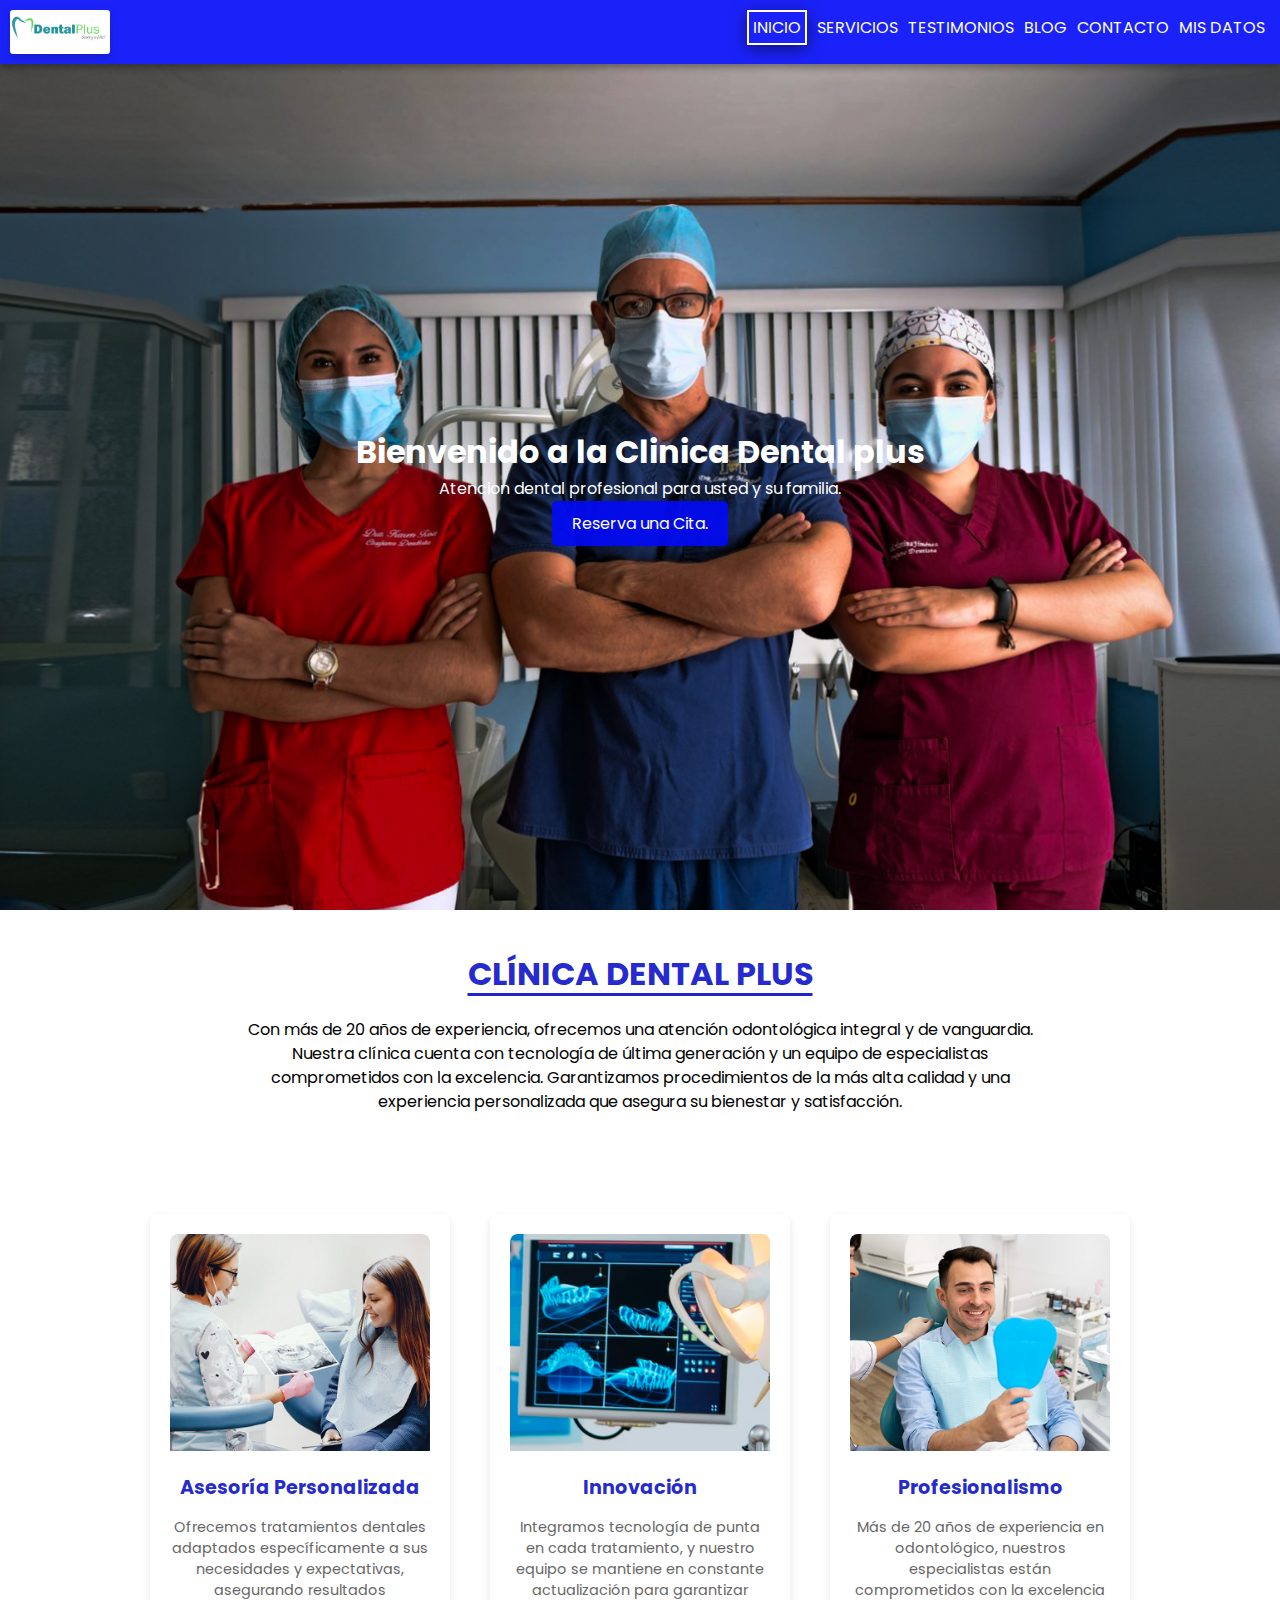
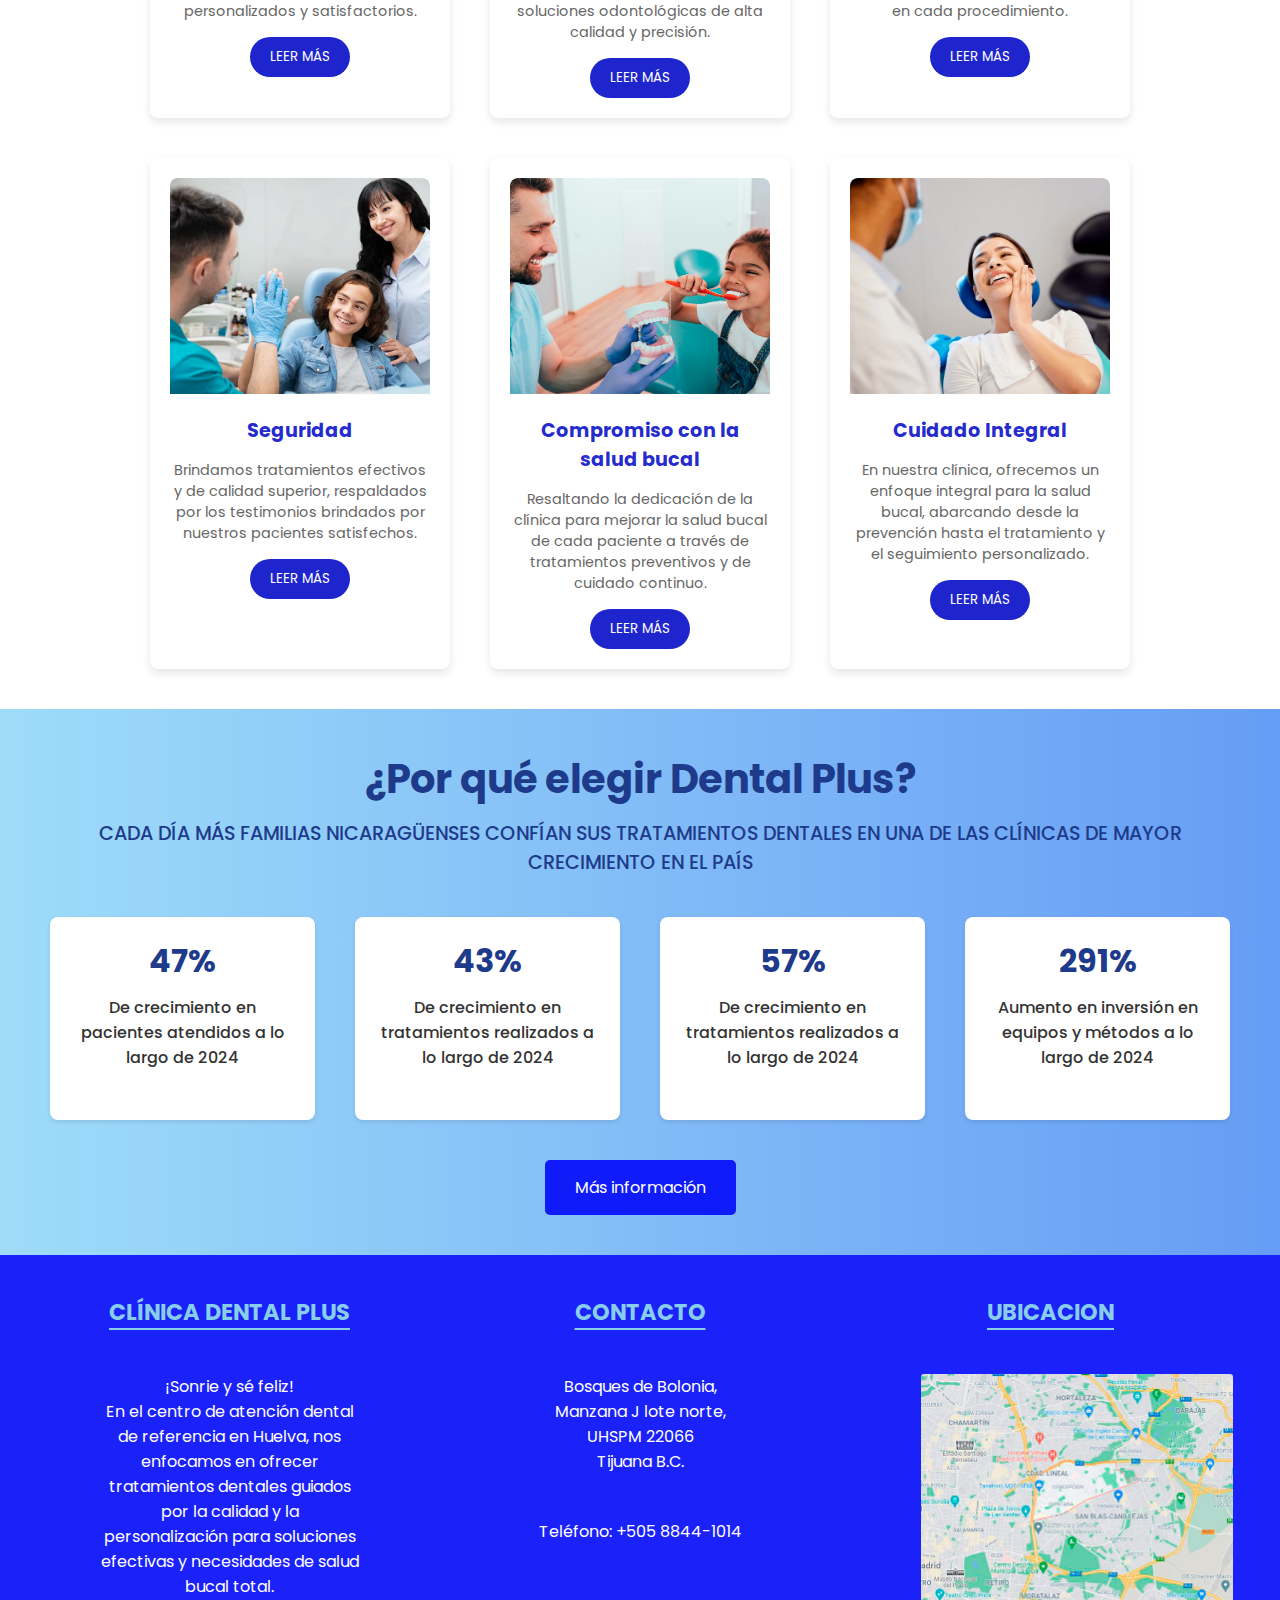
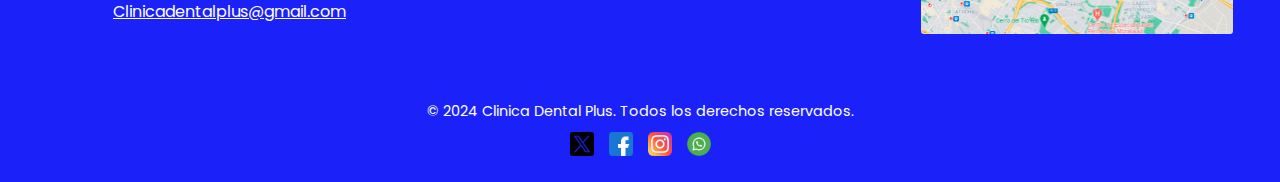
<file: codigo_html/index.html>
<!DOCTYPE html>
<html lang="en">
<head>
    <meta charset="UTF-8">
    <meta name="viewport" content="width=device-width, initial-scale=1.0">
    <link rel="stylesheet" href="../codigo_css/inicio.css">
    <link rel="preconnect" href="https://fonts.googleapis.com">
    <link rel="preconnect" href="https://fonts.gstatic.com" crossorigin>
    <link href="https://fonts.googleapis.com/css2?family=Poppins:ital,wght@0,100;0,200;0,300;0,400;0,500;0,600;0,700;0,800;0,900;1,100;1,200;1,300;1,400;1,500;1,600;1,700;1,800;1,900&display=swap" rel="stylesheet">
    <title>Clinica Dental Plus</title>
</head>
<body>

    <header>
        <nav>
            <div class="logo">
                <a href="#">
                    <img src="../img_Pry/logo 1.png" alt="Logo de la Clínica" width="100" height="auto">
                </a>
            </div>

            <ul>
                <li><a href="#home" class="active">Inicio</a></li>
                <li><a href="../codigo_html/servicios.html">Servicios</a></li>
                <li><a href="../codigo_html/Testimonios.html">Testimonios</a></li>
                <li><a href="../codigo_html/Blog.html">Blog</a></li>
                <li><a href="../codigo_html/contacto.html">Contacto</a></li>
                <li><a href="../codigo_html/misDatos.html">Mis Datos</a></li>

            </ul>
        </nav>
    </header>

    <!--Todo lo que va dentro de la pagina-->

    <section id="home" class="inicio">
        <div class="Inicio-content">
            <h1>Bienvenido a la Clinica Dental plus</h1>
            <p>Atencion dental profesional para usted y su familia.</p>
            <a href="../codigo_html/contacto.html" class="cta-button">Reserva una Cita.</a>
        </div>
    </section>

    <section class="intro">
        <h1>CLÍNICA DENTAL PLUS</h1>
        <p>Con más de 20 años de experiencia, ofrecemos una atención odontológica integral y de vanguardia. Nuestra clínica cuenta con tecnología de última generación y un equipo de especialistas comprometidos con la excelencia. Garantizamos procedimientos de la más alta calidad y una experiencia personalizada que asegura su bienestar y satisfacción.</p>
    </section>

    <section class="servicios">
        <div class="card">
            <img src="../img_Pry/asesoria-personalizada.png" alt="Asesoría Personalizada">
            <h3>Asesoría Personalizada</h3>
            <p>Ofrecemos tratamientos dentales adaptados específicamente a sus necesidades y expectativas, asegurando resultados personalizados y satisfactorios.</p>
            <button>LEER MÁS</button>
        </div>

        <div class="card">
            <img src="../img_Pry/innovacion-dental.png" alt="Innovación">
            <h3>Innovación</h3>
            <p>Integramos tecnología de punta en cada tratamiento, y nuestro equipo se mantiene en constante actualización para garantizar soluciones odontológicas de alta calidad y precisión.</p>
            <button>LEER MÁS</button>
        </div>

        <div class="card">
            <img src="../img_Pry/profesionalismo-clinica-dental.png" alt="Profesionalismo">
            <h3>Profesionalismo</h3>
            <p>Más de 20 años de experiencia en odontológico, nuestros especialistas están comprometidos con la excelencia en cada procedimiento.</p>
            <button>LEER MÁS</button>
        </div>

        <div class="card">
            <img src="../img_Pry/seguridad-dental.png" alt="Seguridad">
            <h3>Seguridad</h3>
            <p>Brindamos tratamientos efectivos y de calidad superior, respaldados por los testimonios brindados por nuestros pacientes satisfechos.</p>
            <button>LEER MÁS</button>
        </div>

        <div class="card">
            <img src="../img_Pry/p.png" alt="Compromiso con la salud bucal">
            <h3>Compromiso con la salud bucal</h3>
            <p>Resaltando la dedicación de la clínica para mejorar la salud bucal de cada paciente a través de tratamientos preventivos y de cuidado continuo.</p>
            <button>LEER MÁS</button>
        </div>

        <div class="card">
            <img src="../img_Pry/cuidadadointegral.png" alt="Cuidado Integral">
            <h3>Cuidado Integral</h3>
            <p>En nuestra clínica, ofrecemos un enfoque integral para la salud bucal, abarcando desde la prevención hasta el tratamiento y el seguimiento personalizado.</p>
            <button>LEER MÁS</button>
        </div>

    </section>

    <section id="estadistica" class="estadistica-section">
        <h2>¿Por qué elegir Dental Plus?</h2>
        <p>CADA DÍA MÁS FAMILIAS NICARAGÜENSES CONFÍAN SUS TRATAMIENTOS DENTALES EN UNA DE LAS CLÍNICAS DE MAYOR CRECIMIENTO EN EL PAÍS</p>
        <div class="estadistica-container">
            <div class="estadistica">
                <h3>47%</h3>
                <p>De crecimiento en pacientes atendidos a lo largo de 2024</p>
            </div>
            <div class="estadistica">
                <h3>43%</h3>
                <p>De crecimiento en tratamientos realizados a lo largo de 2024</p>
            </div>
            <div class="estadistica">
                <h3>57%</h3>
                <p>De crecimiento en tratamientos realizados a lo largo de 2024</p>
            </div>
            <div class="estadistica">
                <h3>291%</h3>
                <p>Aumento en inversión en equipos y métodos a lo largo de 2024</p>
            </div>
        </div>
        <button class="info-button">Más información</button>
    </section>

    <section class="footer-info">
        <div class="footer-acerca">
            <h3>CLÍNICA DENTAL PLUS</h3>
            <p>¡Sonrie y sé feliz!<br>
            En el centro de atención dental de referencia en Huelva, nos enfocamos en ofrecer tratamientos dentales guiados por la calidad y la personalización para soluciones efectivas y necesidades de salud bucal total.</p>
            <a href="#">Clinicadentalplus@gmail.com</a>
        </div>
        <div class="footer-contacto">
            <h3>CONTACTO</h3>
            <p>Bosques de Bolonia,<br> Manzana J lote norte,<br> UHSPM 22066<br> Tijuana B.C.</p>
            <p>Teléfono: +505 8844-1014</p>
        </div>
        <div class="footer-ubicacion">
            <h3>UBICACION</h3>
            <a href="https://www.google.com/maps/place/Universidad+de+Managua+U+de+M/@12.126502,-86.3275232,14z/data=!4m6!3m5!1s0x8f71543ada5f483b:0x63395ce0eeca545c!8m2!3d12.1265031!4d-86.310259!16s%2Fm%2F0cpbhs4?hl=es&entry=ttu&g_ep=EgoyMDI0MTAxNi4wIKXMDSoASAFQAw%3D%3D"><img src="../img_Pry/google map.png" alt="Ubicación"></a>
        </div>
    </section>

    <footer class="footer">
        <div class="footer-content">
            <p>&copy; 2024 Clinica Dental Plus. Todos los derechos reservados.</p>
            <div class="social-media">
                <a href="https://twitter.com" target="_blank">
                    <img src="../img_Pry/gorjeo.png" altj="Twitter">
                </a>
                <a href="https://facebook.com" target="_blank">
                    <img src="../img_Pry/facebook.png" alt="Facebook">
                </a>
                <a href="https://instagram.com" target="_blank">
                    <img src="../img_Pry/instagram.png" alt="Instagram">
                </a>
                <a href="https://youtube.com" target="_blank">
                    <img src="../img_Pry/whatsapp.png" alt="YouTube">
                </a>
            </div>
        </div>
    </footer>

</body>
</html>
</file>
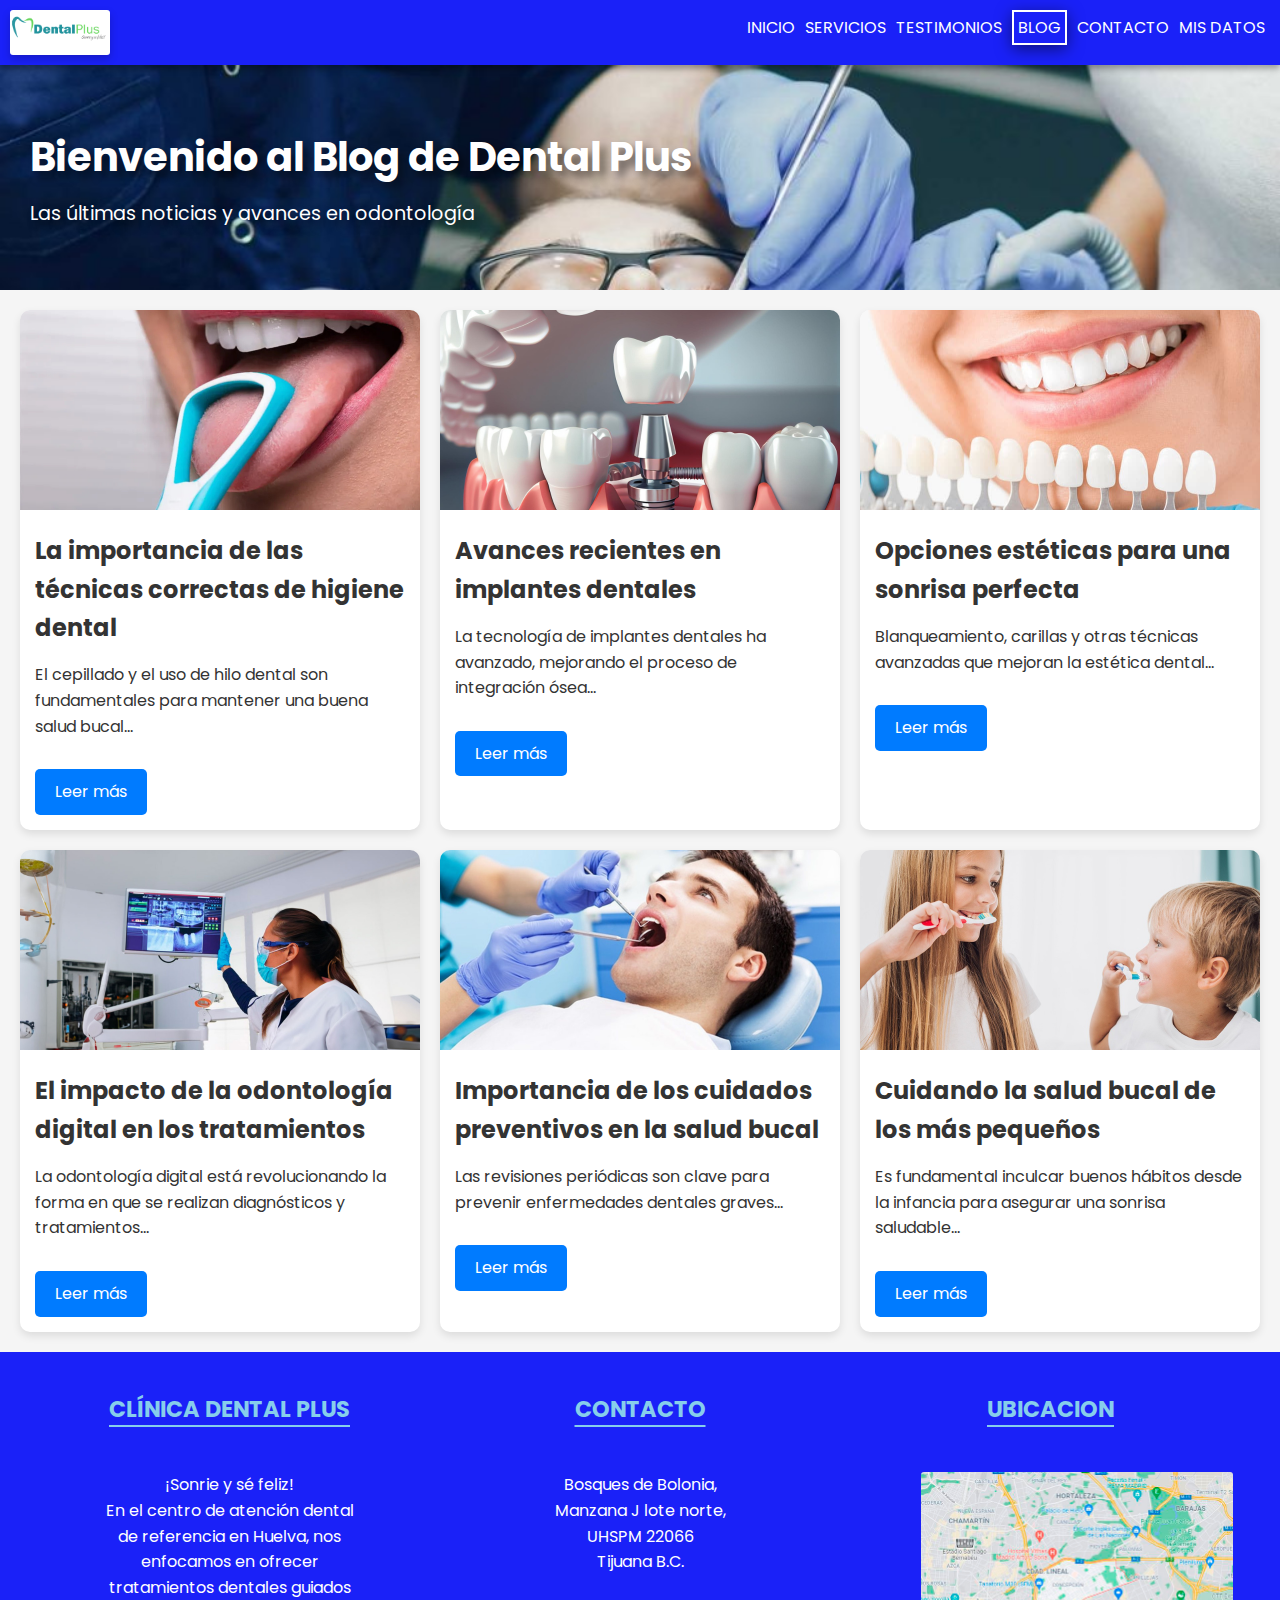
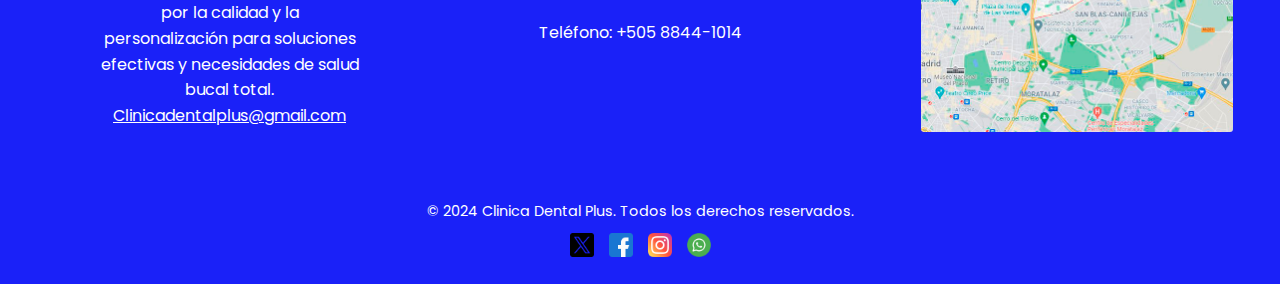
<file: codigo_html/Blog.html>
<!DOCTYPE html>
<html lang="en">

<head>
    <meta charset="UTF-8">
    <meta name="viewport" content="width=device-width, initial-scale=1.0">
    <title>Dental Plus Blog</title>
    <link rel="stylesheet" href="../codigo_css/blog.css">
    <link rel="preconnect" href="https://fonts.googleapis.com">
    <link rel="preconnect" href="https://fonts.gstatic.com" crossorigin>
    <link href="https://fonts.googleapis.com/css2?family=Poppins:wght@300;400;600&display=swap" rel="stylesheet">
</head>

<body>
    <header>

        <nav>
            <div class="logo">
                <a href="#">
                    <img src="../img_Pry/logo 1.png" alt="Logo de la Clínica" width="100" height="auto">
                </a>
            </div>

            <ul>
                <li><a href="../codigo_html/inicio.html">Inicio</a></li>
                <li><a href="../codigo_html/servicios.html">Servicios</a></li>
                <li><a href="../codigo_html/Testimonios.html">Testimonios</a></li>
                <li><a href="#" class="active">Blog</a></li>
                <li><a href="../codigo_html/contacto.html">Contacto</a></li>
                <li><a href="../codigo_html/misDatos.html">Mis Datos</a></li>
            </ul>
        </nav>

        <div class="hero">
            <h1>Bienvenido al Blog de Dental Plus</h1>
            <p>Las últimas noticias y avances en odontología</p>
        </div>
    </header>

    <main>
        <section class="blog-posts">
            <article>
                <img src="../img_Pry/1 blog.png" alt="Técnicas de higiene dental">
                <h2>La importancia de las técnicas correctas de higiene dental</h2>
                <p>El cepillado y el uso de hilo dental son fundamentales para mantener una buena salud bucal...</p>
                <a href="#">Leer más</a>
            </article>
            <article>
                <img src="../img_Pry/2 blog.png" alt="Avances en implantes dentales">
                <h2>Avances recientes en implantes dentales</h2>
                <p>La tecnología de implantes dentales ha avanzado, mejorando el proceso de integración ósea...</p>
                <a href="#">Leer más</a>
            </article>
            <article>
                <img src="../img_Pry/3 blog.png" alt="Tratamientos estéticos dentales">
                <h2>Opciones estéticas para una sonrisa perfecta</h2>
                <p>Blanqueamiento, carillas y otras técnicas avanzadas que mejoran la estética dental...</p>
                <a href="#">Leer más</a>
            </article>
            <article>
                <img src="../img_Pry/4 blog.png" alt="Odontología digital">
                <h2>El impacto de la odontología digital en los tratamientos</h2>
                <p>La odontología digital está revolucionando la forma en que se realizan diagnósticos y tratamientos...</p>
                <a href="#">Leer más</a>
            </article>
            <article>
                <img src="../img_Pry/5 blog.png" alt="Cuidados preventivos">
                <h2>Importancia de los cuidados preventivos en la salud bucal</h2>
                <p>Las revisiones periódicas son clave para prevenir enfermedades dentales graves...</p>
                <a href="#">Leer más</a>
            </article>
            <article>
                <img src="../img_Pry/6 blog.png" alt="Salud bucal infantil">
                <h2>Cuidando la salud bucal de los más pequeños</h2>
                <p>Es fundamental inculcar buenos hábitos desde la infancia para asegurar una sonrisa saludable...</p>
                <a href="#">Leer más</a>
            </article>
        </section>
    </main>

    <section class="footer-info">
        <div class="footer-acerca">
            <h3>CLÍNICA DENTAL PLUS</h3>
            <p>¡Sonrie y sé feliz!<br>
            En el centro de atención dental de referencia en Huelva, nos enfocamos en ofrecer tratamientos dentales guiados por la calidad y la personalización para soluciones efectivas y necesidades de salud bucal total.</p>
            <a href="#">Clinicadentalplus@gmail.com</a>
        </div>
        <div class="footer-contacto">
            <h3>CONTACTO</h3>
            <p>Bosques de Bolonia,<br> Manzana J lote norte,<br> UHSPM 22066<br> Tijuana B.C.</p>
            <p>Teléfono: +505 8844-1014</p>
        </div>
        <div class="footer-ubicacion">
            <h3>UBICACION</h3>
            <a href="https://www.google.com/maps/place/Universidad+de+Managua+U+de+M/@12.126502,-86.3275232,14z/data=!4m6!3m5!1s0x8f71543ada5f483b:0x63395ce0eeca545c!8m2!3d12.1265031!4d-86.310259!16s%2Fm%2F0cpbhs4?hl=es&entry=ttu&g_ep=EgoyMDI0MTAxNi4wIKXMDSoASAFQAw%3D%3D"><img src="../img_Pry/google map.png" alt="Ubicación"></a>
        </div>
    </section>

    <footer class="footer">
        <div class="footer-content">
            <p>&copy; 2024 Clinica Dental Plus. Todos los derechos reservados.</p>
            <div class="social-media">
                <a href="https://twitter.com" target="_blank">
                    <img src="../img_Pry/gorjeo.png" alt="Twitter">
                </a>
                <a href="https://facebook.com" target="_blank">
                    <img src="../img_Pry/facebook.png" alt="Facebook">
                </a>
                <a href="https://instagram.com" target="_blank">
                    <img src="../img_Pry/instagram.png" alt="Instagram">
                </a>
                <a href="https://youtube.com" target="_blank">
                    <img src="../img_Pry/whatsapp.png" alt="YouTube">
                </a>
            </div>
        </div>
    </footer>

</body>

</html>
</file>
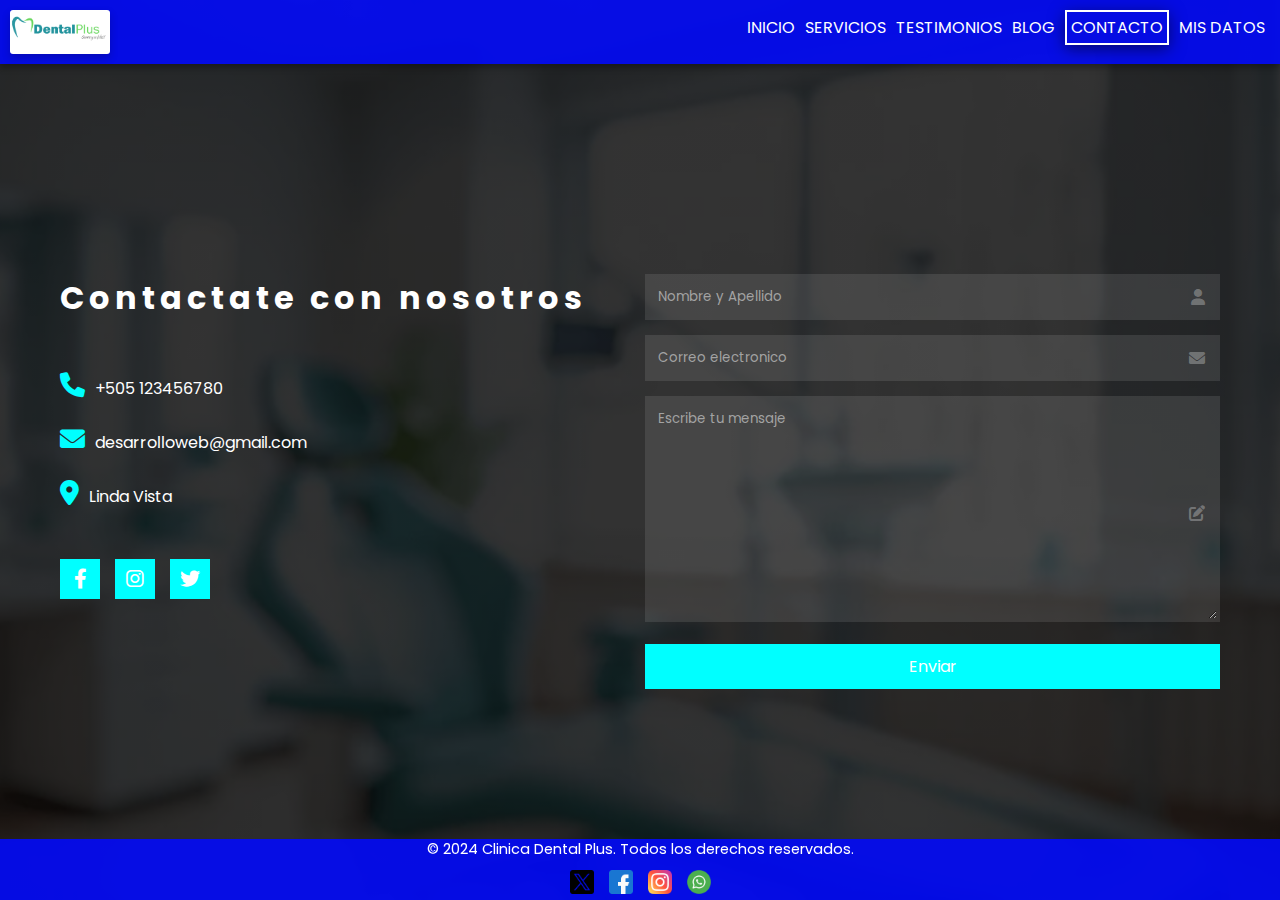
<file: codigo_html/contacto.html>
<!DOCTYPE html>
<html lang="en">
<head>
    <meta charset="UTF-8">
    <meta name="viewport" content="width=device-width, initial-scale=1.0">
    <link rel="stylesheet" href="https://cdnjs.cloudflare.com/ajax/libs/font-awesome/6.0.0-beta3/css/all.min.css">
    <link rel="stylesheet" href="../codigo_css/contacto.css">
    <link rel="preconnect" href="https://fonts.googleapis.com">
    <link rel="preconnect" href="https://fonts.gstatic.com" crossorigin>
    <link href="https://fonts.googleapis.com/css2?family=Poppins:ital,wght@0,100;0,200;0,300;0,400;0,500;0,600;0,700;0,800;0,900;1,100;1,200;1,300;1,400;1,500;1,600;1,700;1,800;1,900&display=swap" rel="stylesheet">
    <title>Clinica Dental Plus</title>
</head>
<body>

    <header>
        <nav>
            <div class="logo">
                <a href="#">
                    <img src="../img_Pry/logo 1.png" alt="Logo de la Clínica" width="100" height="auto">
                </a>
            </div>

            <ul>
                <li><a href="../codigo_html/inicio.html">Inicio</a></li>
                <li><a href="../codigo_html/servicios.html">Servicios</a></li>
                <li><a href="../codigo_html/Testimonios.html">Testimonios</a></li>
                <li><a href="../codigo_html/Blog.html">Blog</a></li>
                <li><a href="#" class="active">Contacto</a></li>
                <li><a href="../codigo_html/misDatos.html">Mis Datos</a></li>
            </ul>
        </nav>
    </header>

    <!--Arriba es el menu/barra de navegacion y abajo es el contenido o pagina de contacto-->

<section>
    <div class="container">
        <div class="box-info">
            <h1>Contactate con nosotros</h1>
            <div class="data">
                <p><i class="fa-solid fa-phone"></i>+505 123456780</p>
                <p><i class="fa-solid fa-envelope"></i>desarrolloweb@gmail.com</p>
                <p><i class="fa-solid fa-location-dot"></i>Linda Vista</p>
            </div>
            
            <div class="links">
                <a href="#"><i class="fa-brands fa-facebook-f"></i></a>
                <a href="#"><i class="fa-brands fa-instagram"></i></a>
                <a href="#"><i class="fa-brands fa-twitter"></i></a>
            </div>
        </div>
        <form class="form-contact">
            <div class="input-box">
                <input id="nombre" type="text" required placeholder="Nombre y Apellido">
                <i class="fa-solid fa-user"></i>
            </div>

            <div class="input-box">
                <input id="correo" type="email" required placeholder="Correo electronico">
                <i class="fa-solid fa-envelope"></i>
            </div>

            <div class="input-box">
                <textarea id="mensaje" cols="30" rows="10" placeholder="Escribe tu mensaje"></textarea>
                <i class="fa-solid fa-pen-to-square"></i>
            </div>

            <button id="button" type="submit">Enviar</button>
        </form>
    </div>
</section>

    <footer class="footer">
        <div class="footer-content">
            <p>&copy; 2024 Clinica Dental Plus. Todos los derechos reservados.</p>
            <div class="social-media">
                <a href="https://twitter.com" target="_blank">
                    <img src="../img_Pry/gorjeo.png" alt="Twitter">
                </a>
                <a href="https://facebook.com" target="_blank">
                    <img src="../img_Pry/facebook.png" alt="Facebook">
                </a>
                <a href="https://instagram.com" target="_blank">
                    <img src="../img_Pry/instagram.png" alt="Instagram">
                </a>
                <a href="https://youtube.com" target="_blank">
                    <img src="../img_Pry/whatsapp.png" alt="YouTube">
                </a>
            </div>
        </div>
    </footer>
    <script src="../Scripts/Script.js"></script>
</body>
</html>
</file>
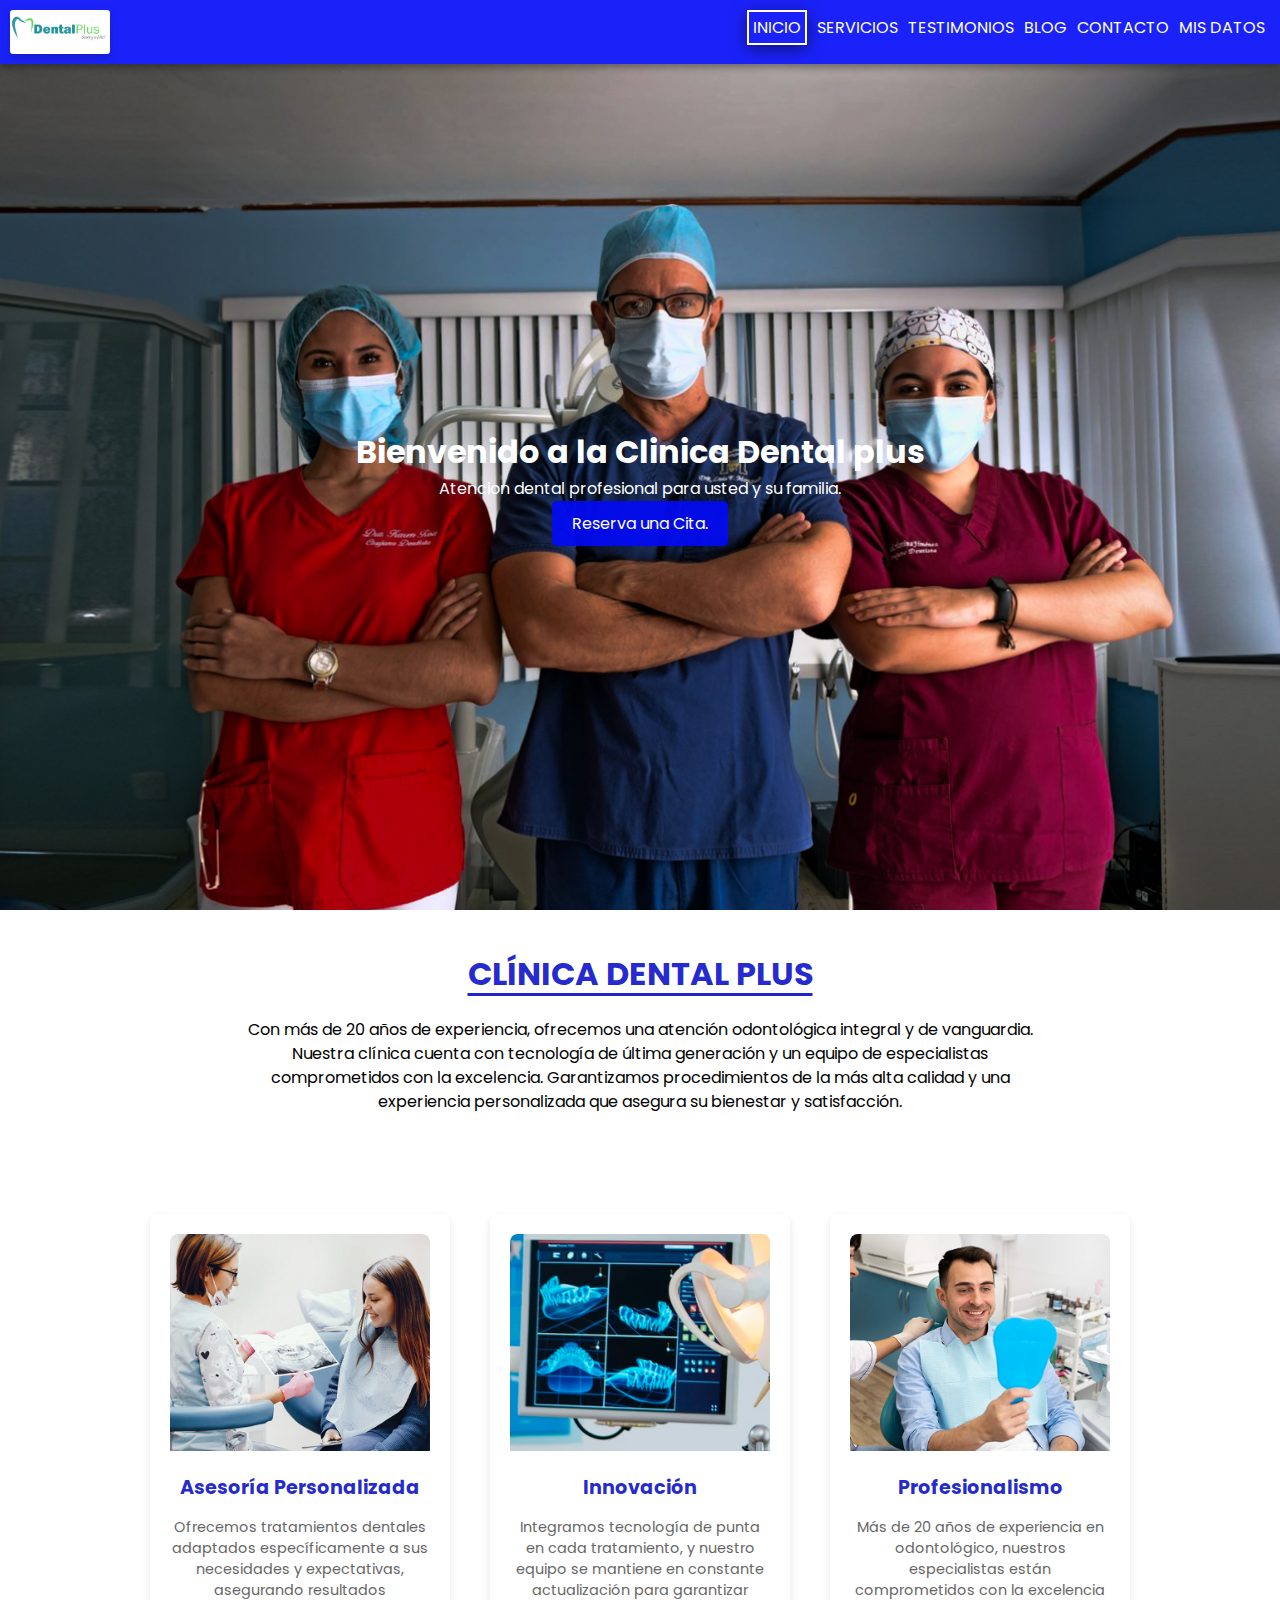
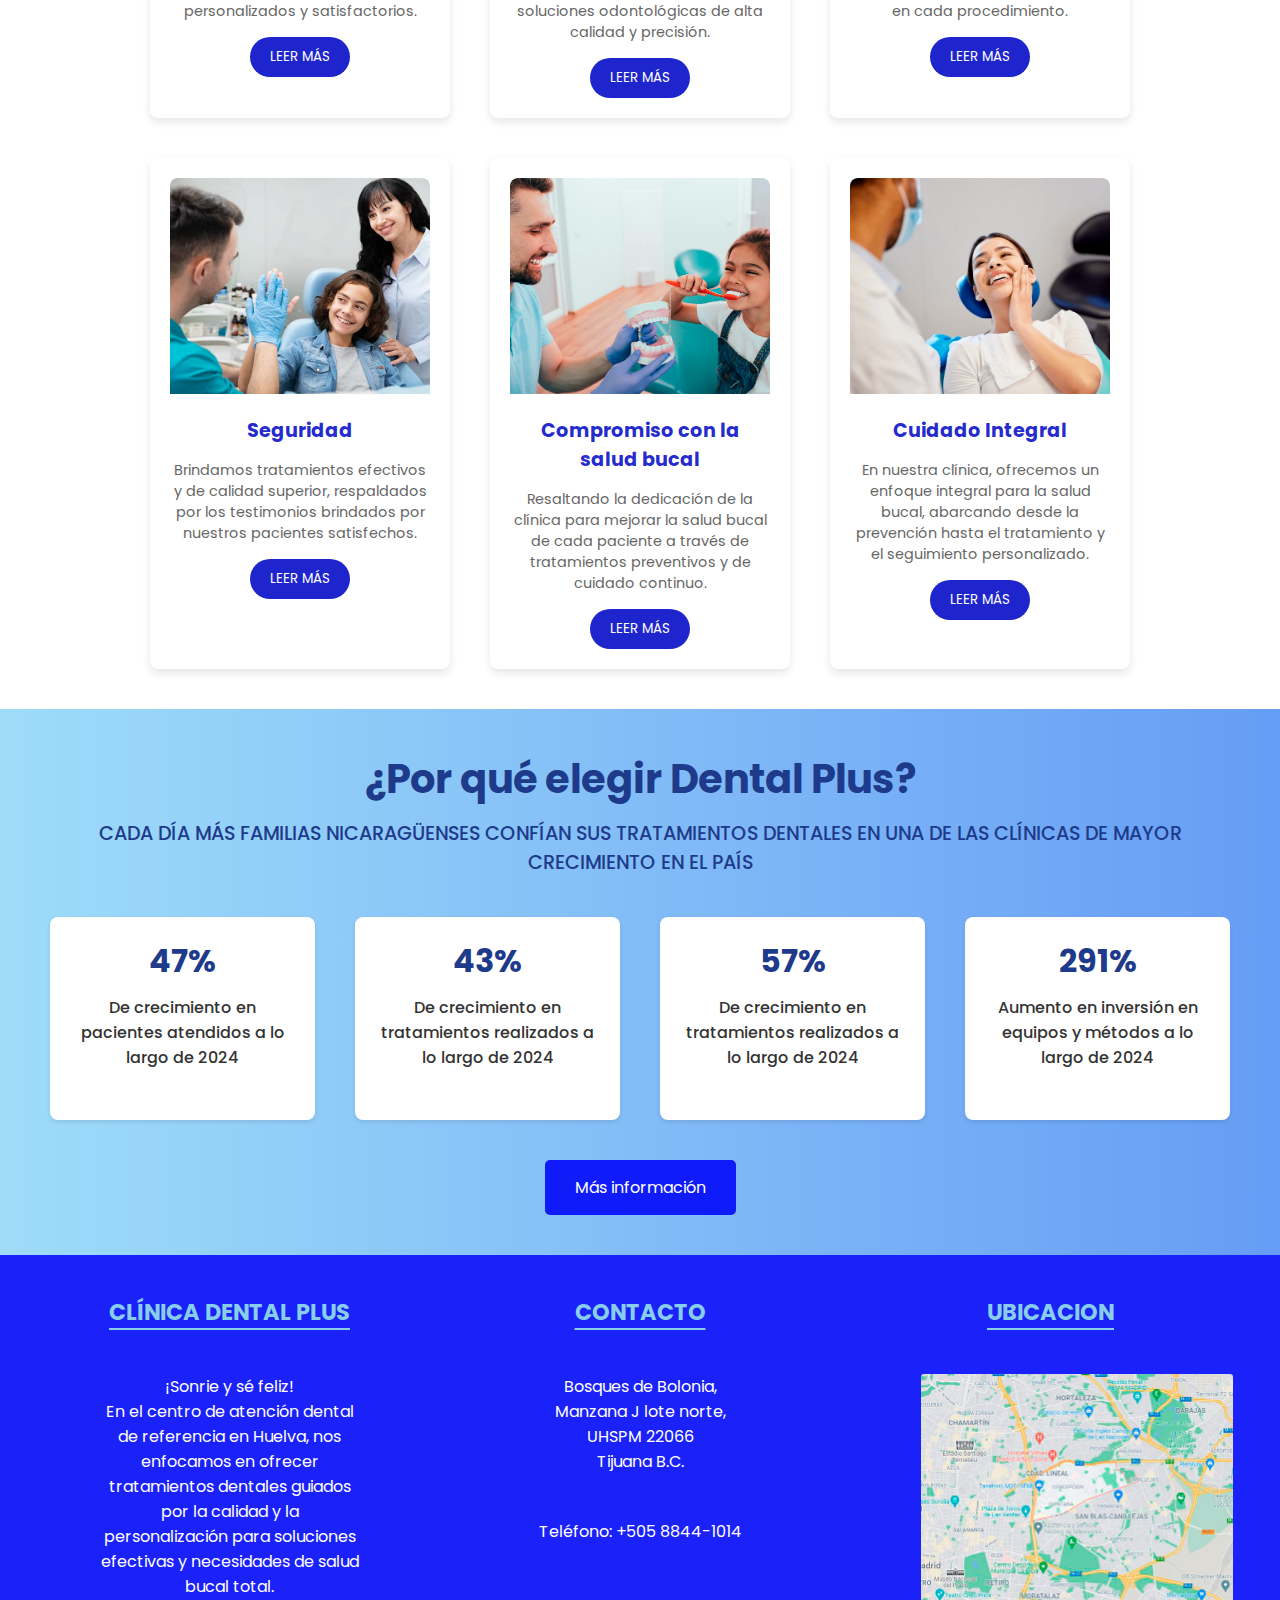
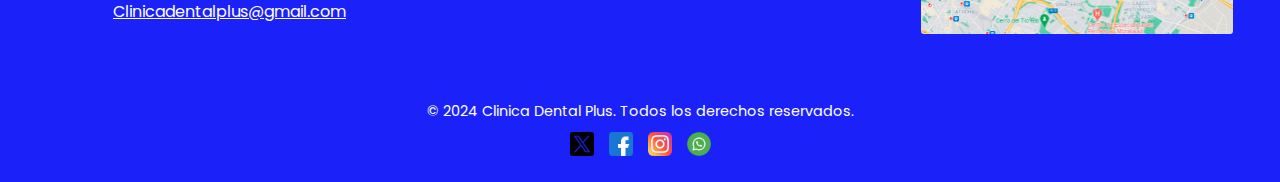
<file: codigo_html/inicio.html>
<!DOCTYPE html>
<html lang="en">
<head>
    <meta charset="UTF-8">
    <meta name="viewport" content="width=device-width, initial-scale=1.0">
    <link rel="stylesheet" href="../codigo_css/inicio.css">
    <link rel="preconnect" href="https://fonts.googleapis.com">
    <link rel="preconnect" href="https://fonts.gstatic.com" crossorigin>
    <link href="https://fonts.googleapis.com/css2?family=Poppins:ital,wght@0,100;0,200;0,300;0,400;0,500;0,600;0,700;0,800;0,900;1,100;1,200;1,300;1,400;1,500;1,600;1,700;1,800;1,900&display=swap" rel="stylesheet">
    <title>Clinica Dental Plus</title>
</head>
<body>

    <header>
        <nav>
            <div class="logo">
                <a href="#">
                    <img src="../img_Pry/logo 1.png" alt="Logo de la Clínica" width="100" height="auto">
                </a>
            </div>

            <ul>
                <li><a href="#home" class="active">Inicio</a></li>
                <li><a href="../codigo_html/servicios.html">Servicios</a></li>
                <li><a href="../codigo_html/Testimonios.html">Testimonios</a></li>
                <li><a href="../codigo_html/Blog.html">Blog</a></li>
                <li><a href="../codigo_html/contacto.html">Contacto</a></li>
                <li><a href="../codigo_html/misDatos.html">Mis Datos</a></li>

            </ul>
        </nav>
    </header>

    <!--Todo lo que va dentro de la pagina-->

    <section id="home" class="inicio">
        <div class="Inicio-content">
            <h1>Bienvenido a la Clinica Dental plus</h1>
            <p>Atencion dental profesional para usted y su familia.</p>
            <a href="../codigo_html/contacto.html" class="cta-button">Reserva una Cita.</a>
        </div>
    </section>

    <section class="intro">
        <h1>CLÍNICA DENTAL PLUS</h1>
        <p>Con más de 20 años de experiencia, ofrecemos una atención odontológica integral y de vanguardia. Nuestra clínica cuenta con tecnología de última generación y un equipo de especialistas comprometidos con la excelencia. Garantizamos procedimientos de la más alta calidad y una experiencia personalizada que asegura su bienestar y satisfacción.</p>
    </section>

    <section class="servicios">
        <div class="card">
            <img src="../img_Pry/asesoria-personalizada.png" alt="Asesoría Personalizada">
            <h3>Asesoría Personalizada</h3>
            <p>Ofrecemos tratamientos dentales adaptados específicamente a sus necesidades y expectativas, asegurando resultados personalizados y satisfactorios.</p>
            <button>LEER MÁS</button>
        </div>

        <div class="card">
            <img src="../img_Pry/innovacion-dental.png" alt="Innovación">
            <h3>Innovación</h3>
            <p>Integramos tecnología de punta en cada tratamiento, y nuestro equipo se mantiene en constante actualización para garantizar soluciones odontológicas de alta calidad y precisión.</p>
            <button>LEER MÁS</button>
        </div>

        <div class="card">
            <img src="../img_Pry/profesionalismo-clinica-dental.png" alt="Profesionalismo">
            <h3>Profesionalismo</h3>
            <p>Más de 20 años de experiencia en odontológico, nuestros especialistas están comprometidos con la excelencia en cada procedimiento.</p>
            <button>LEER MÁS</button>
        </div>

        <div class="card">
            <img src="../img_Pry/seguridad-dental.png" alt="Seguridad">
            <h3>Seguridad</h3>
            <p>Brindamos tratamientos efectivos y de calidad superior, respaldados por los testimonios brindados por nuestros pacientes satisfechos.</p>
            <button>LEER MÁS</button>
        </div>

        <div class="card">
            <img src="../img_Pry/p.png" alt="Compromiso con la salud bucal">
            <h3>Compromiso con la salud bucal</h3>
            <p>Resaltando la dedicación de la clínica para mejorar la salud bucal de cada paciente a través de tratamientos preventivos y de cuidado continuo.</p>
            <button>LEER MÁS</button>
        </div>

        <div class="card">
            <img src="../img_Pry/cuidadadointegral.png" alt="Cuidado Integral">
            <h3>Cuidado Integral</h3>
            <p>En nuestra clínica, ofrecemos un enfoque integral para la salud bucal, abarcando desde la prevención hasta el tratamiento y el seguimiento personalizado.</p>
            <button>LEER MÁS</button>
        </div>

    </section>

    <section id="estadistica" class="estadistica-section">
        <h2>¿Por qué elegir Dental Plus?</h2>
        <p>CADA DÍA MÁS FAMILIAS NICARAGÜENSES CONFÍAN SUS TRATAMIENTOS DENTALES EN UNA DE LAS CLÍNICAS DE MAYOR CRECIMIENTO EN EL PAÍS</p>
        <div class="estadistica-container">
            <div class="estadistica">
                <h3>47%</h3>
                <p>De crecimiento en pacientes atendidos a lo largo de 2024</p>
            </div>
            <div class="estadistica">
                <h3>43%</h3>
                <p>De crecimiento en tratamientos realizados a lo largo de 2024</p>
            </div>
            <div class="estadistica">
                <h3>57%</h3>
                <p>De crecimiento en tratamientos realizados a lo largo de 2024</p>
            </div>
            <div class="estadistica">
                <h3>291%</h3>
                <p>Aumento en inversión en equipos y métodos a lo largo de 2024</p>
            </div>
        </div>
        <button class="info-button">Más información</button>
    </section>

    <section class="footer-info">
        <div class="footer-acerca">
            <h3>CLÍNICA DENTAL PLUS</h3>
            <p>¡Sonrie y sé feliz!<br>
            En el centro de atención dental de referencia en Huelva, nos enfocamos en ofrecer tratamientos dentales guiados por la calidad y la personalización para soluciones efectivas y necesidades de salud bucal total.</p>
            <a href="#">Clinicadentalplus@gmail.com</a>
        </div>
        <div class="footer-contacto">
            <h3>CONTACTO</h3>
            <p>Bosques de Bolonia,<br> Manzana J lote norte,<br> UHSPM 22066<br> Tijuana B.C.</p>
            <p>Teléfono: +505 8844-1014</p>
        </div>
        <div class="footer-ubicacion">
            <h3>UBICACION</h3>
            <a href="https://www.google.com/maps/place/Universidad+de+Managua+U+de+M/@12.126502,-86.3275232,14z/data=!4m6!3m5!1s0x8f71543ada5f483b:0x63395ce0eeca545c!8m2!3d12.1265031!4d-86.310259!16s%2Fm%2F0cpbhs4?hl=es&entry=ttu&g_ep=EgoyMDI0MTAxNi4wIKXMDSoASAFQAw%3D%3D"><img src="../img_Pry/google map.png" alt="Ubicación"></a>
        </div>
    </section>

    <footer class="footer">
        <div class="footer-content">
            <p>&copy; 2024 Clinica Dental Plus. Todos los derechos reservados.</p>
            <div class="social-media">
                <a href="https://twitter.com" target="_blank">
                    <img src="../img_Pry/gorjeo.png" altj="Twitter">
                </a>
                <a href="https://facebook.com" target="_blank">
                    <img src="../img_Pry/facebook.png" alt="Facebook">
                </a>
                <a href="https://instagram.com" target="_blank">
                    <img src="../img_Pry/instagram.png" alt="Instagram">
                </a>
                <a href="https://youtube.com" target="_blank">
                    <img src="../img_Pry/whatsapp.png" alt="YouTube">
                </a>
            </div>
        </div>
    </footer>

</body>
</html>
</file>
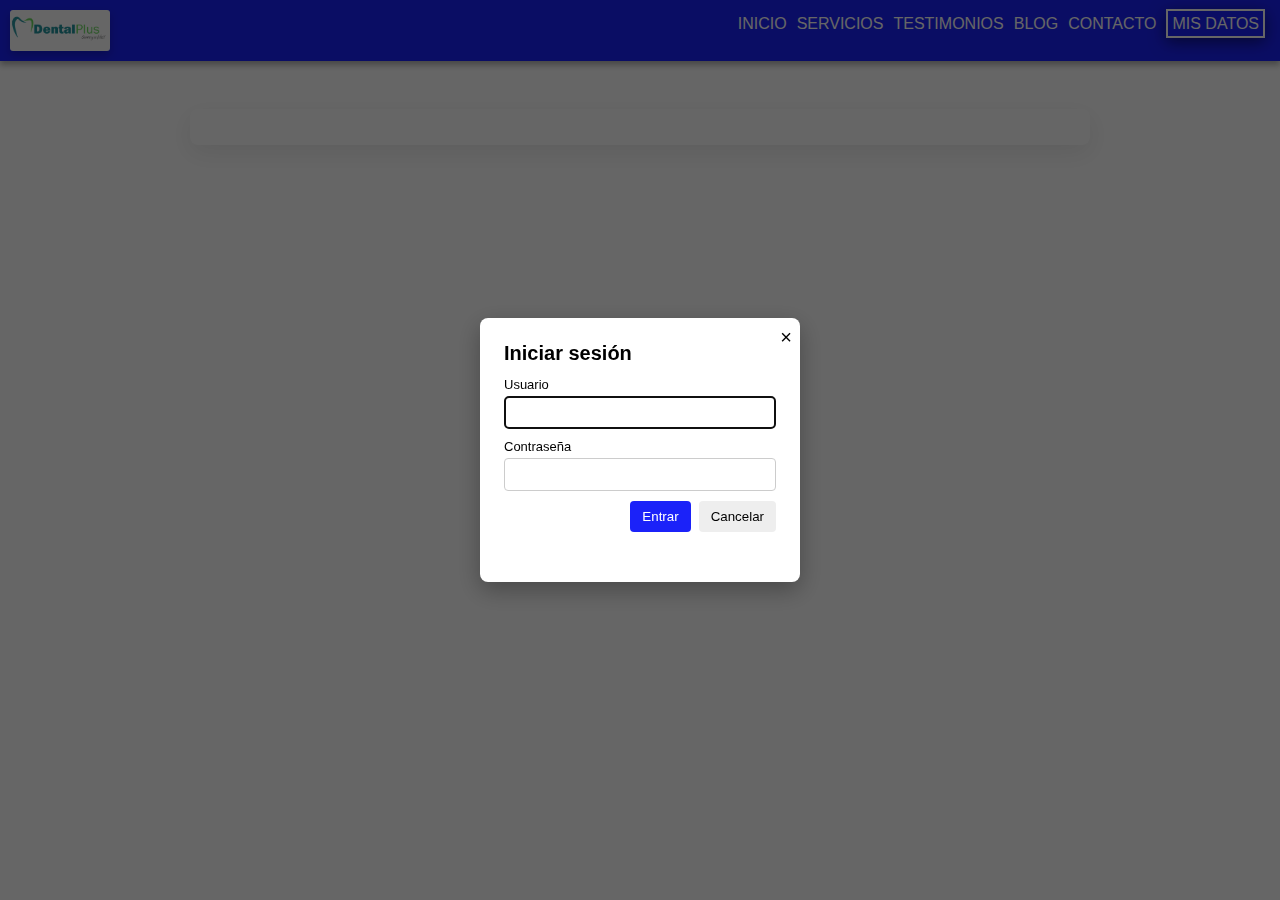
<file: codigo_html/misDatos.html>
<!DOCTYPE html>
<html lang="en">
<head>
    <meta charset="UTF-8">
    <meta name="viewport" content="width=device-width, initial-scale=1.0">
    <link rel="stylesheet" href="../codigo_css/misDatos.css">
     <link rel="preconnect" href="https://fonts.googleapis.com">
    <title>Usuarios</title>
</head>
<body>
    <header>
        <nav>
            <div class="logo">
                <a href="#">
                    <img src="../img_Pry/logo 1.png" alt="Logo de la Clínica" width="100" height="auto">
                </a>
            </div>

            <ul>
                <li><a href="#home">Inicio</a></li>
                <li><a href="../codigo_html/servicios.html">Servicios</a></li>
                <li><a href="../codigo_html/Testimonios.html">Testimonios</a></li>
                <li><a href="../codigo_html/Blog.html">Blog</a></li>
                <li><a href="../codigo_html/contacto.html">Contacto</a></li>
                <li><a href="../codigo_html/misDatos.html" class="active">Mis Datos</a></li>
            </ul>
        </nav>
    </header>

    <!-- Contenedor donde se mostrará la información del usuario después del login -->
    <main class="main-content">
        <section id="user-profile" class="user-profile">
            <!-- Contenido inyectado por JavaScript después del login -->
        </section>
    </main>

    <!-- Modal de Login -->
    <div id="login-modal" class="modal" aria-hidden="true">
        <div class="modal-content">
            <button class="modal-close" aria-label="Cerrar">&times;</button>
            <h2>Iniciar sesión</h2>
            <form id="login-form">
                <div class="field">
                    <label for="login-usuario">Usuario</label>
                    <input id="login-usuario" name="usuario" type="text" required>
                </div>
                <div class="field">
                    <label for="login-contrasena">Contraseña</label>
                    <input id="login-contrasena" name="contrasena" type="password" required>
                </div>
                <div class="actions">
                    <button type="submit">Entrar</button>
                    <button type="button" id="btn-cancel">Cancelar</button>
                </div>
                <p id="login-error" class="error-message" aria-live="polite"></p>
            </form>
        </div>
    </div>

    <script src="../Scripts/misDatos.js"></script>
</body>
</html>
</file>
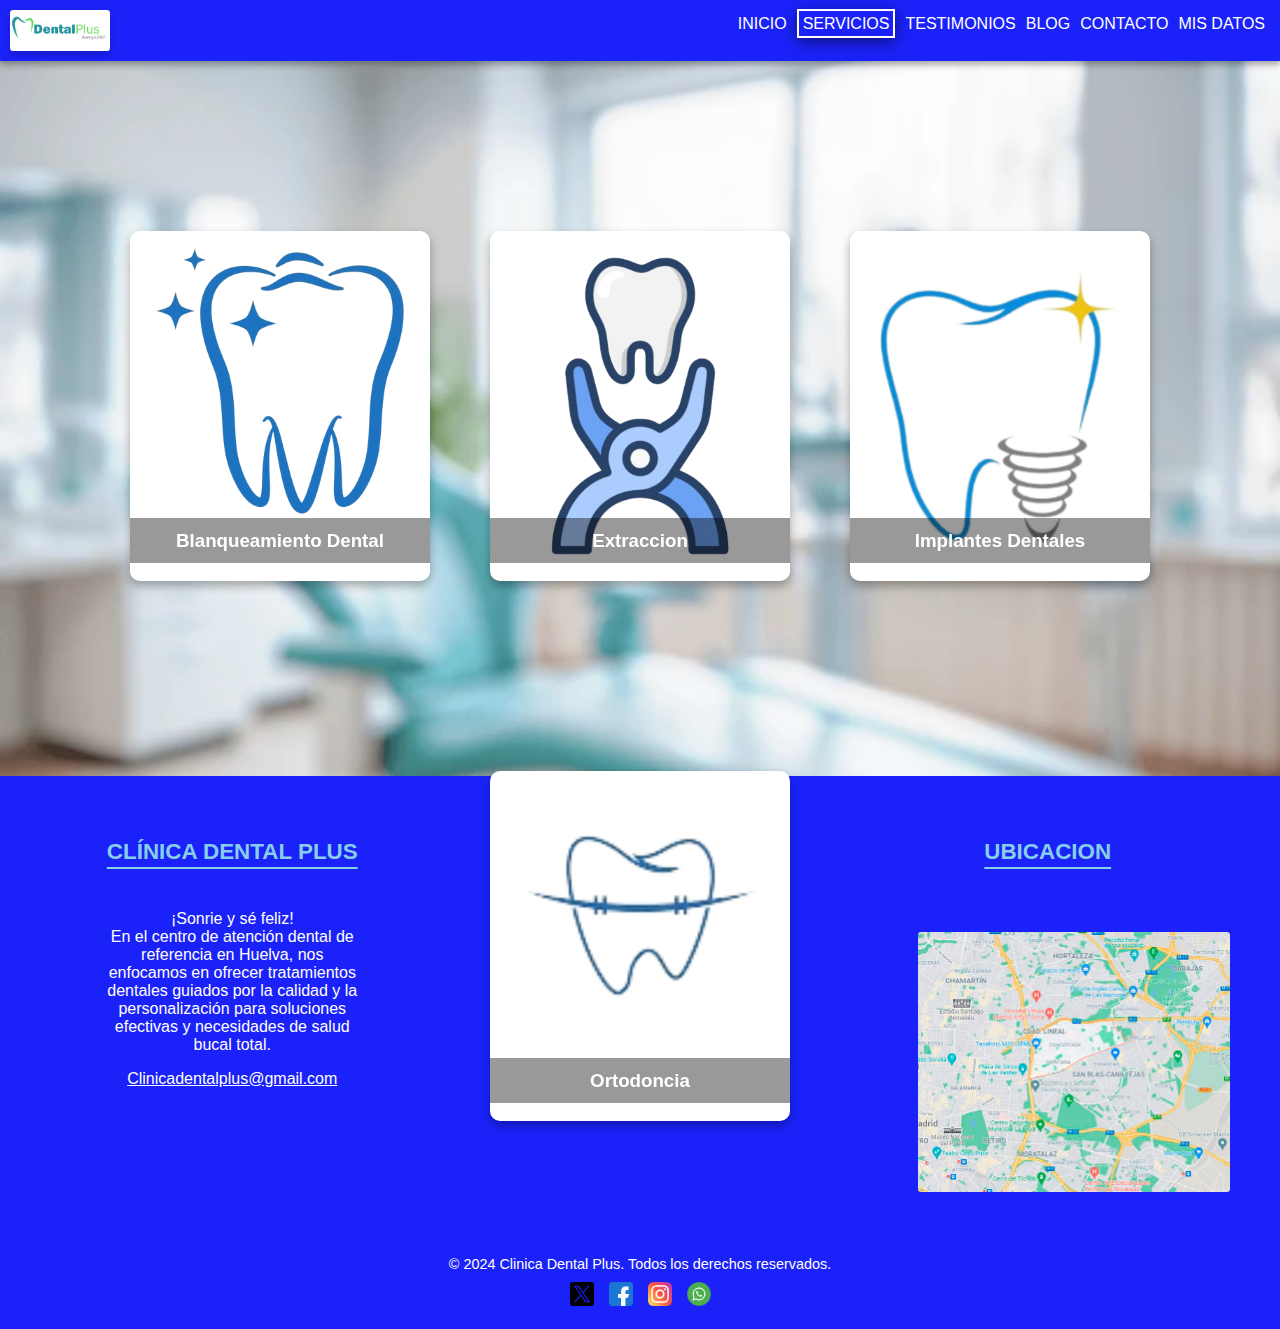
<file: codigo_html/servicios.html>
<!DOCTYPE html>
<html lang="en">
<head>
    <meta charset="UTF-8">
    <meta name="viewport" content="width=device-width, initial-scale=1.0">
    <link rel="stylesheet" href="../codigo_css/servicios.css">
    <title>Servicios</title>
</head>
<body>

    <header>
        <nav>
            <div class="logo">
                <a href="#">
                    <img src="../img_Pry/logo 1.png" alt="Logo de la Clínica" width="100" height="auto">
                </a>
            </div>

            <ul>
                <li><a href="../codigo_html/inicio.html">Inicio</a></li>
                <li><a href="#" class="active">Servicios</a></li>
                <li><a href="../codigo_html/Testimonios.html">Testimonios</a></li>
                <li><a href="../codigo_html/Blog.html">Blog</a></li>
                <li><a href="../codigo_html/contacto.html">Contacto</a></li>
                <li><a href="../codigo_html/misDatos.html">Mis Datos</a></li>
            </ul>
        </nav>
    </header>

    <section class="cartas-servicios">
        <div class="card">
            <div class="face front">
                <img src="../img_Pry/Blanqueamiento.png" alt="">
                <h3>Blanqueamiento Dental</h3>
            </div>
    
            <div class="face back">
                <h3>Blanqueamiento Dental</h3>
                <p>Logra la sonrisa que siempre has deseado con nuestro servicio de blanqueamiento dental. Utilizamos técnicas avanzadas y productos de alta calidad para garantizar resultados visibles y duraderos. Ya sea que necesites una mejora rápida para un evento especial o desees un tratamiento prolongado, tenemos la opción perfecta para ti.</p>
                <div class="link">
                    <a href="../codigo_html/contacto.html">Detalles</a>
                </div>
            </div>
        </div>
    
        <div class="card">
            <div class="face front">
                <img src="../img_Pry/Extraccion.png" alt="">
                <h3>Extraccion</h3>
            </div>
    
            <div class="face back">
                <h3>Extraccion</h3>
                <p>En nuestra clínica dental, entendemos que la salud bucal es fundamental para tu bienestar general. A veces, la extracción de un diente es necesaria para preservar la salud de tu boca. Ya sea debido a caries extensas, infecciones, o dientes impactados, nuestro equipo está aquí para ayudarte.</p>
                <div class="link">
                    <a href="../codigo_html/contacto.html">Detalles</a>
                </div>
            </div>
        </div>
    
        <div class="card">
            <div class="face front">
                <img src="../img_Pry/Implantes.jpg" alt="">
                <h3>Implantes Dentales</h3>
            </div>
    
            <div class="face back">
                <h3>Implantes Dentales</h3>
                <p>En nuestra clínica dental, ofrecemos soluciones avanzadas para la restauración de tu sonrisa a través de implantes dentales. Esta opción es ideal para quienes han perdido uno o varios dientes y buscan una alternativa duradera y natural.</p>
                <div class="link">
                    <a href="../codigo_html/contacto.html">Detalles</a>
                </div>
            </div>
        </div>
    
        <div class="card">
            <div class="face front">
                <img src="../img_Pry/Ortodoncia.jpg" alt="">
                <h3>Ortodoncia</h3>
            </div>
    
            <div class="face back">
                <h3>Ortodoncia</h3>
                <p>En nuestra clínica dental, ofrecemos servicios de ortodoncia para ayudarte a lograr una sonrisa alineada y saludable. La ortodoncia no solo mejora la estética de tu sonrisa, sino que también contribuye a una mejor salud bucal en general.</p>
                <div class="link">
                    <a href="../codigo_html/contacto.html">Detalles</a>
                </div>
            </div>
        </div>
    </section>

    <section class="footer-info">
        <div class="footer-acerca">
            <h3>CLÍNICA DENTAL PLUS</h3>
            <p>¡Sonrie y sé feliz!<br>
            En el centro de atención dental de referencia en Huelva, nos enfocamos en ofrecer tratamientos dentales guiados por la calidad y la personalización para soluciones efectivas y necesidades de salud bucal total.</p>
            <a href="#">Clinicadentalplus@gmail.com</a>
        </div>
        <div class="footer-contacto">
            <h3>CONTACTO</h3>
            <p>Bosques de Bolonia,<br> Manzana J lote norte,<br> UHSPM 22066<br> Tijuana B.C.</p>
            <p>Teléfono: +505 8844-1014</p>
        </div>
        <div class="footer-ubicacion">
            <h3>UBICACION</h3>
            <a href="https://www.google.com/maps/place/Universidad+de+Managua+U+de+M/@12.126502,-86.3275232,14z/data=!4m6!3m5!1s0x8f71543ada5f483b:0x63395ce0eeca545c!8m2!3d12.1265031!4d-86.310259!16s%2Fm%2F0cpbhs4?hl=es&entry=ttu&g_ep=EgoyMDI0MTAxNi4wIKXMDSoASAFQAw%3D%3D"><img src="../img_Pry/google map.png" alt="Ubicación"></a>
        </div>
    </section>

    <footer class="footer">
        <div class="footer-content">
            <p>&copy; 2024 Clinica Dental Plus. Todos los derechos reservados.</p>
            <div class="social-media">
                <a href="https://twitter.com" target="_blank">
                    <img src="../img_Pry/gorjeo.png" alt="Twitter">
                </a>
                <a href="https://facebook.com" target="_blank">
                    <img src="../img_Pry/facebook.png" alt="Facebook">
                </a>
                <a href="https://instagram.com" target="_blank">
                    <img src="../img_Pry/instagram.png" alt="Instagram">
                </a>
                <a href="https://youtube.com" target="_blank">
                    <img src="../img_Pry/whatsapp.png" alt="YouTube">
                </a>
            </div>
        </div>
    </footer>

</body>
</html>
</file>
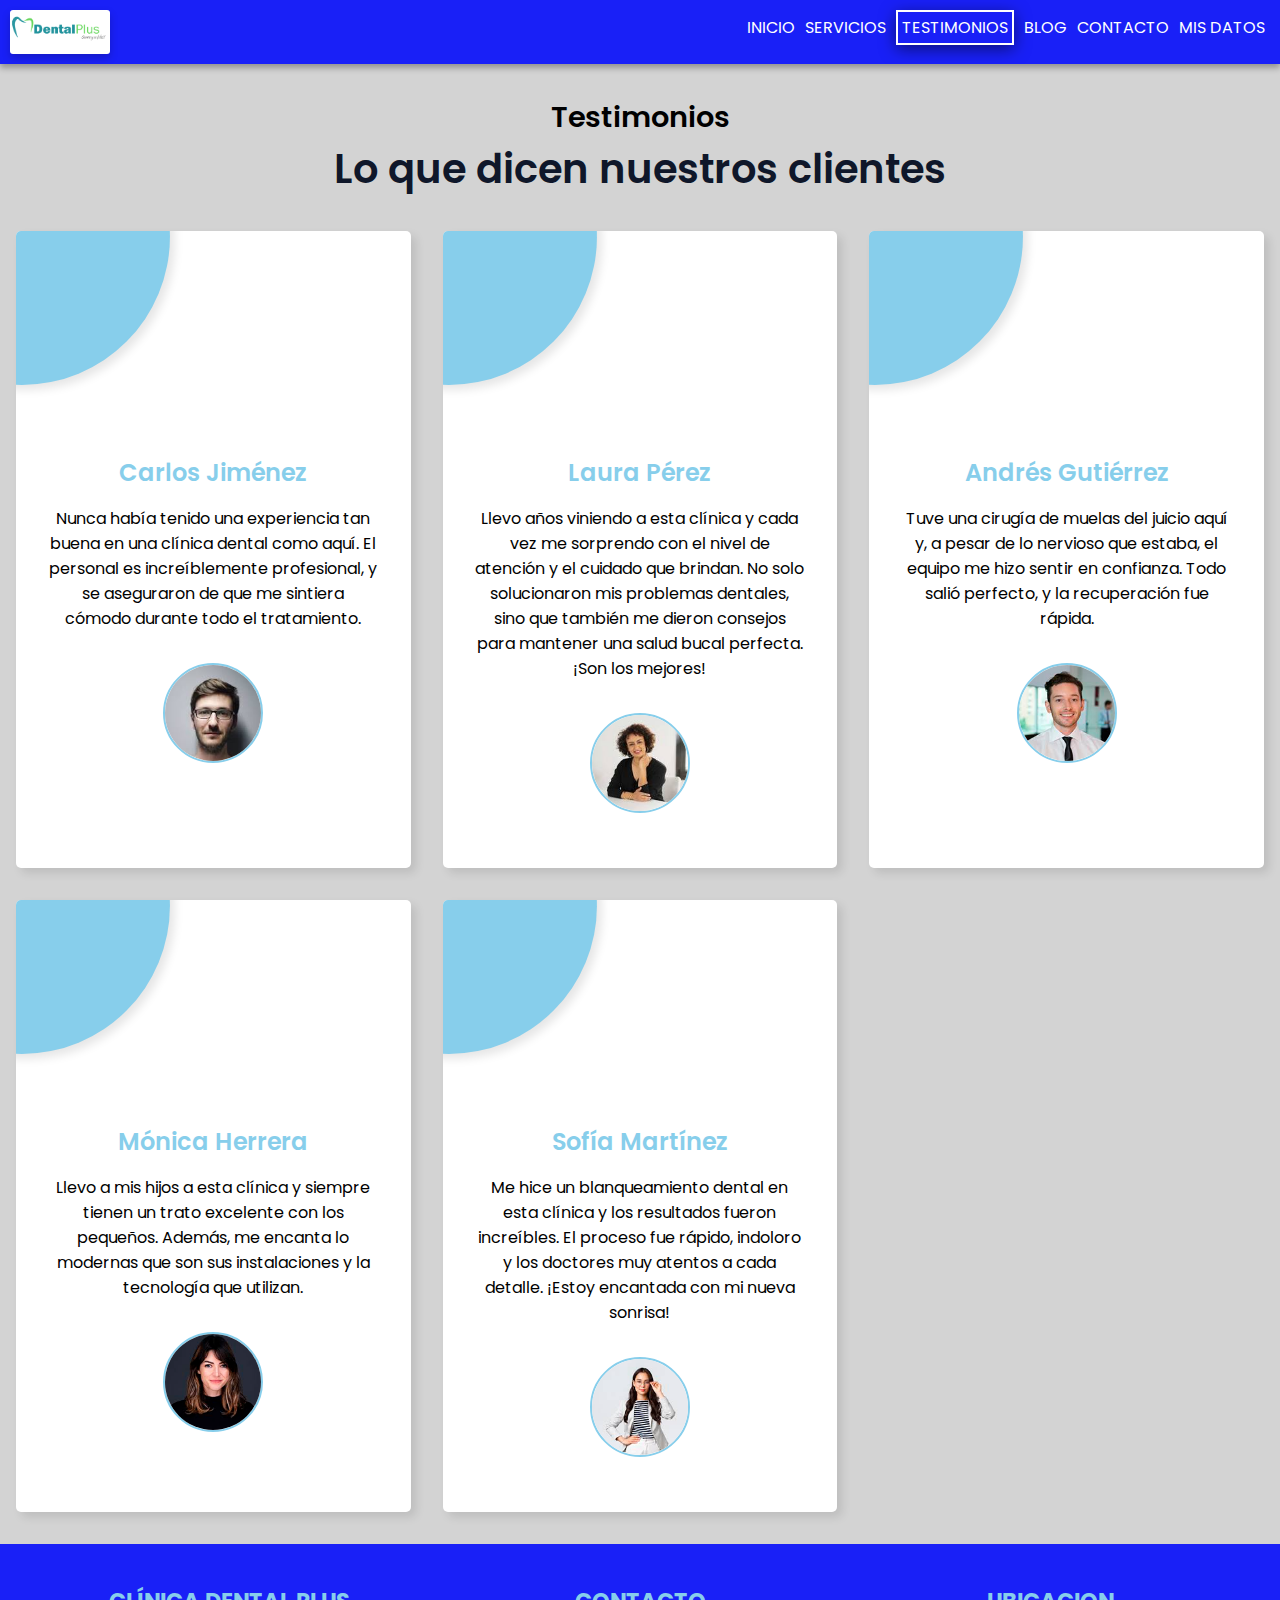
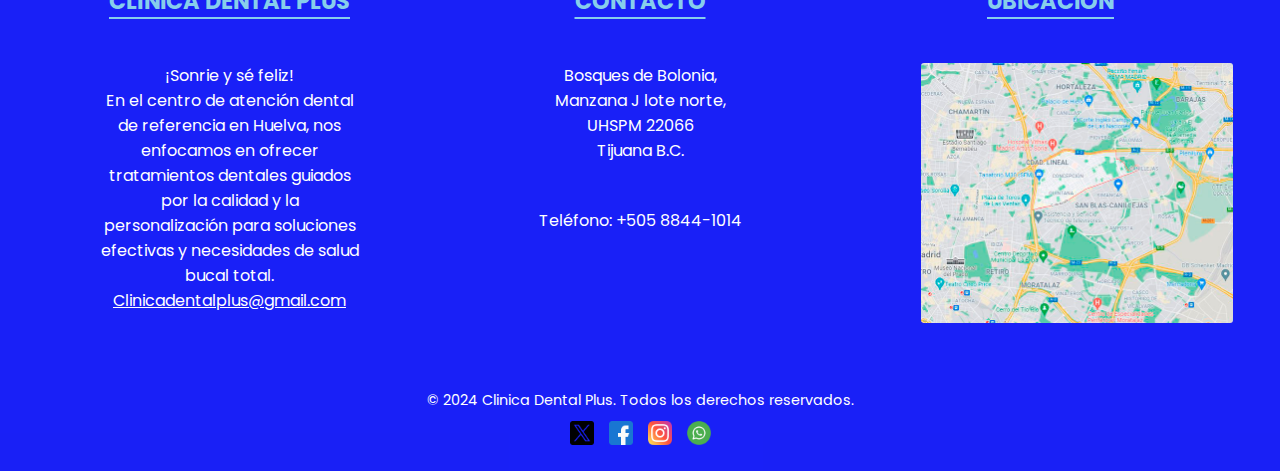
<file: codigo_html/Testimonios.html>
<!DOCTYPE html>
<html lang="en">
<head>
    <meta charset="UTF-8">
    <meta name="viewport" content="width=device-width, initial-scale=1.0">
    <link rel="stylesheet" href="../codigo_css/testimonios.css">
    <link rel="preconnect" href="https://fonts.googleapis.com">
    <link rel="preconnect" href="https://fonts.gstatic.com" crossorigin>
    <link href="https://fonts.googleapis.com/css2?family=Poppins:ital,wght@0,100;0,200;0,300;0,400;0,500;0,600;0,700;0,800;0,900;1,100;1,200;1,300;1,400;1,500;1,600;1,700;1,800;1,900&display=swap" rel="stylesheet">
    <title>Clinica Dental Plus</title>
</head>
<body>

    <header>
        <nav>
            <div class="logo">
                <a href="#">
                    <img src="../img_Pry/logo 1.png" alt="Logo de la Clínica" width="100" height="auto">
                </a>
            </div>

            <ul>
                <li><a href="../codigo_html/inicio.html">Inicio</a></li>
                <li><a href="../codigo_html/servicios.html">Servicios</a></li>
                <li><a href="#" class="active">Testimonios</a></li>
                <li><a href="../codigo_html/Blog.html">Blog</a></li>
                <li><a href="../codigo_html/contacto.html">Contacto</a></li>
                <li><a href="../codigo_html/misDatos.html">Mis Datos</a></li>
            </ul>
        </nav>
    </header>

    <!--Arriba es la barra de menu junto con el logo y abajo el pie de pagina-->

    <section class="section_container">
        <h2>Testimonios</h2>
        <h1>Lo que dicen nuestros clientes</h1>

        <div class="section_grid">
            <div class="section_card">
                <span><i class="ri-double-quotes-1"></i></span>
                <h4>Carlos Jiménez</h4>
                <p>Nunca había tenido una experiencia tan buena en una clínica dental como aquí. El personal es increíblemente profesional, y se aseguraron de que me sintiera cómodo durante todo el tratamiento.</p>
                <img src="../img_Pry/descarga.jpg" alt="">
            </div>

            <div class="section_card">
                <span><i class="ri-double-quotes-1"></i></span>
                <h4>Laura Pérez</h4>
                <p>Llevo años viniendo a esta clínica y cada vez me sorprendo con el nivel de atención y el cuidado que brindan. No solo solucionaron mis problemas dentales, sino que también me dieron consejos para mantener una salud bucal perfecta. ¡Son los mejores!</p>
                <img src="../img_Pry/descarga (1).jpg" alt="">
            </div>

            <div class="section_card">
                <span><i class="ri-double-quotes-1"></i></span>
                <h4>Andrés Gutiérrez</h4>
                <p>Tuve una cirugía de muelas del juicio aquí y, a pesar de lo nervioso que estaba, el equipo me hizo sentir en confianza. Todo salió perfecto, y la recuperación fue rápida.</p>
                <img src="../img_Pry/descarga (2).png" alt="">
            </div>

            <div class="section_card">
                <span><i class="ri-double-quotes-1"></i></span>
                <h4>Mónica Herrera</h4>
                <p>Llevo a mis hijos a esta clínica y siempre tienen un trato excelente con los pequeños. Además, me encanta lo modernas que son sus instalaciones y la tecnología que utilizan.</p>
                <img src="../img_Pry/images (1).png" alt="">
            </div>

            <div class="section_card">
                <span><i class="ri-double-quotes-1"></i></span>
                <h4>Sofía Martínez</h4>
                <p>Me hice un blanqueamiento dental en esta clínica y los resultados fueron increíbles. El proceso fue rápido, indoloro y los doctores muy atentos a cada detalle. ¡Estoy encantada con mi nueva sonrisa!</p>
                <img src="../img_Pry/images.png" alt="">
            </div>

        </div>
    </section>

    <!--Abajo comienza el pie de pagina-->

    <section class="footer-info">
        <div class="footer-acerca">
            <h3>CLÍNICA DENTAL PLUS</h3>
            <p>¡Sonrie y sé feliz!<br>
            En el centro de atención dental de referencia en Huelva, nos enfocamos en ofrecer tratamientos dentales guiados por la calidad y la personalización para soluciones efectivas y necesidades de salud bucal total.</p>
            <a href="#">Clinicadentalplus@gmail.com</a>
        </div>
        <div class="footer-contacto">
            <h3>CONTACTO</h3>
            <p>Bosques de Bolonia,<br> Manzana J lote norte,<br> UHSPM 22066<br> Tijuana B.C.</p>
            <p>Teléfono: +505 8844-1014</p>
        </div>
        <div class="footer-ubicacion">
            <h3>UBICACION</h3>
            <a href="https://www.google.com/maps/place/Universidad+de+Managua+U+de+M/@12.126502,-86.3275232,14z/data=!4m6!3m5!1s0x8f71543ada5f483b:0x63395ce0eeca545c!8m2!3d12.1265031!4d-86.310259!16s%2Fm%2F0cpbhs4?hl=es&entry=ttu&g_ep=EgoyMDI0MTAxNi4wIKXMDSoASAFQAw%3D%3D"><img src="../img_Pry/google map.png" alt="Ubicación"></a>
        </div>
    </section>

    <footer class="footer">
        <div class="footer-content">
            <p>&copy; 2024 Clinica Dental Plus. Todos los derechos reservados.</p>
            <div class="social-media">
                <a href="https://twitter.com" target="_blank">
                    <img src="../img_Pry/gorjeo.png" alt="Twitter">
                </a>
                <a href="https://facebook.com" target="_blank">
                    <img src="../img_Pry/facebook.png" alt="Facebook">
                </a>
                <a href="https://instagram.com" target="_blank">
                    <img src="../img_Pry/instagram.png" alt="Instagram">
                </a>
                <a href="https://youtube.com" target="_blank">
                    <img src="../img_Pry/whatsapp.png" alt="YouTube">
                </a>
            </div>
        </div>
    </footer>

</body>
</html>
</file>
<file: codigo_css/inicio.css>
*
{
    margin: 0;
    padding: 0;
    box-sizing: border-box;
    font-family: "poppins", sans-serif;
}

nav {
    background-color: rgba(2, 10, 248, 0.9);
    padding: 10px;
    box-shadow: 0 4px 6px rgba(0, 0, 0, 0.3);
    overflow: hidden;
    position: relative;
}

nav ul {
    list-style-type: none;
    padding: 0;
    margin: 0;
    display: flex;
    justify-content: flex-end;
    flex-wrap: wrap;
}

nav ul li {
    margin: 5px;
}

nav a {
    color: white;
    text-transform: uppercase;
    position: relative;
    text-decoration: none;
    transition: color 0.3s ease;
}

nav .active {
    border: 2px solid white;
    padding: 4px;
    box-shadow: 0 4px 16px rgba(0, 0, 0, 0.5);
}

nav a:hover {
    color: #fff;
}

nav ul li a::after {
    content: '';
    position: absolute;
    width: 0;
    height: 2px;
    left: 0;
    bottom: 0;
    background-color: #fff;
    transition: width 0.3s ease;
}

nav ul li a:hover::after {
    width: 100%;
}

.logo {
    float: left;
    background-color: white;
    border-radius: 3px;
    box-shadow: 0 4px 8px rgba(0, 0, 0, 0.2);
    transition: 0.3s ease;
}

.logo:hover {
    transform: scale(1.1);
}

/*De aqui para abajo va todo el contenido de la pagina menu*/

.inicio {
    background: url('../img_Pry/Fondo-2.jpg') no-repeat center center/cover;
    height: 94vh;
    display: flex;
    align-items: center;
    justify-content: center;
    color: white;
    text-align: center;
    padding: 20px;
}

.inicio-content h1 {
    font-size: 2.5em;
    margin-bottom: 0.5em;
    text-shadow: 6px 6px 8px rgba(0, 0, 0, 0.5);
}

.cta-button {
    background: rgba(2, 10, 248, 0.9);
    color: white;
    padding: 10px 20px;
    text-decoration: none;
    border-radius: 5px;
    display: inline-block;
    transition: transform 0.3s ease, box-shadow 0.3s ease; /* Transición suave para hover */
    cursor: pointer; /* Cambia el cursor al pasar por la tarjeta */
}

.cta-button:hover {
    background-color: #1e3a8a;
    transform: scale(1.1); /* Agrandamiento al pasar el ratón */
    box-shadow: 0 8px 16px rgba(0, 0, 0, 0.3); /* Sombra más fuerte en hover */
}

.intro {
    text-align: center;
    padding: 40px 20px;
    background-color: #fff;
}

.intro h1 {
    font-size: 2rem;
    color: rgba(6, 13, 200, 0.9);
    text-decoration: underline;
    text-underline-offset: 8px;
}

.intro p {
    max-width: 800px;
    margin: 20px auto;
    font-size: 1rem;
    line-height: 1.5;
}

.servicios {
    display: flex;
    flex-wrap: wrap;
    justify-content: center;
    gap: 40px;
    padding: 40px;
}

.card {
    background-color: #ffffff;
    border-radius: 8px;
    box-shadow: 0 4px 8px rgba(0, 0, 0, 0.1);
    max-width: 300px;
    text-align: center;
    padding: 20px;
    transition: transform 0.3s;
}

.card:hover {
    transform: scale(1.05);
}

.card img {
    width: 100%;
    border-radius: 8px 8px 0 0;
}

.card h3 {
    color: rgba(6, 13, 200, 0.9);
    font-size: 1.2rem;
    margin: 15px 0;
}

.card p {
    font-size: 0.9rem;
    color: #666;
}

.card button {
    background-color: rgba(6, 13, 200, 0.9);
    color: white;
    border: none;
    padding: 10px 20px;
    border-radius: 20px;
    cursor: pointer;
    margin-top: 15px;
    transition: background-color 0.3s;
}

.card button:hover {
    background-color: #1e3a8a;
}

.estadistica-section {
    background: linear-gradient(270deg, #669df5, #9edcf9);
    padding: 40px;
    text-align: center;
    width: auto;
    color: #1e3a8a;
    margin: 0 auto;
}

.estadistica-section h2 {
    font-size: 2.5rem;
    margin-bottom: 10px;
    font-weight: bold;
}

.estadistica-section p {
    font-size: 1.2rem;
    margin-bottom: 30px;
    font-weight: 500;
}

.estadistica-container {
    display: flex;
    justify-content: space-between;
    margin-bottom: 30px;
    flex-wrap: wrap;
    gap: 20px;
}

.estadistica {
    flex: 1;
    min-width: 200px;
    margin: 10px;
    background-color: white;
    padding: 20px;
    border-radius: 8px;
    box-shadow: 0px 2px 4px rgba(0, 0, 0, 0.1);
}

.estadistica h3 {
    font-size: 2rem;
    margin: 0;
    color: #1e3a8a;
}

.estadistica p {
    font-size: 1rem;
    color: #333;
    margin-top: 10px;
}

.info-button {
    background-color: rgba(2, 10, 248, 0.9);
    color: white;
    padding: 15px 30px;
    border: none;
    border-radius: 5px;
    font-size: 1rem;
    transition: transform 0.3s ease, box-shadow 0.3s ease; /* Transición suave para hover */
    cursor: pointer; /* Cambia el cursor al pasar por la tarjeta */
}

.info-button:hover {
    background-color: #1e3a8a;
    transform: scale(1.1); /* Agrandamiento al pasar el ratón */
    box-shadow: 0 8px 16px rgba(0, 0, 0, 0.3); /* Sombra más fuerte en hover */
}

.footer-info {
    background-color: rgba(2, 10, 248, 0.9);
    color: white;
    display: flex;
    flex-wrap: wrap;
    gap: 20px;
    padding: 20px;
    justify-content: space-around;
}

.footer-info .footer-acerca p, .footer-contacto p
{
    margin-top: 45px;
}

.footer-acerca,
.footer-contacto,
.footer-ubicacion {
max-width: 300px;
text-align: center;
padding: 20px;
box-sizing: border-box;
}

.footer-acerca h3 {
font-size: 1.4rem;
color: skyblue;
text-decoration: underline;
text-underline-offset: 8px;
text-transform: uppercase;
}

.footer-contacto h3 {
font-size: 1.4rem;
color: skyblue;
text-decoration: underline;
text-underline-offset: 8px;
text-transform: uppercase;
}

.footer-ubicacion h3 {
font-size: 1.4rem;
color: skyblue;
text-decoration: underline;
text-underline-offset: 8px;
text-transform: uppercase;
}

.footer-acerca a {
color: #fff;
}

.footer-ubicacion img {
width: 120%;
border-radius: 3px;
margin-top: 45px;
}

.footer {
    background-color: rgba(2, 10, 248, 0.9); /* Un azul más oscuro y suave */
    color: white;
    padding: 20px 0;
    text-align: center;
    font-size: 0.9rem;
}

.footer-content {
    display: flex;
    flex-direction: column;
    align-items: center;
    gap: 10px;
}

.footer-content p {
    margin: 0;
}

.social-media {
    display: flex;
    gap: 15px;
}

.social-media a img {
    width: 24px;
    height: 24px;
    transition: transform 0.3s;
}

.social-media a img:hover {
    transform: scale(1.2); /* Efecto de zoom al pasar el ratón */
}

@media screen and (max-width: 768px) {
    .container {
        grid-template-columns: 1fr;
        gap: 20px;
        width: 90%;
        margin: 0 auto;
    }

    nav ul {
        flex-direction: column;
        align-items: center;
    }

    nav ul li {
        margin: 10px 0;
    }
}
</file>
<file: codigo_css/blog.css>
* {
    margin: 0;
    padding: 0;
    box-sizing: border-box;
    font-family: 'Poppins', sans-serif;
}

body {
    background-color: #f5f5f5;
    color: #333;
    line-height: 1.6;
}

nav {
    background-color: rgba(2, 10, 248, 0.9);
    padding: 10px;
    box-shadow: 0 4px 6px rgba(0, 0, 0, 0.3);
    overflow: hidden;
    position: relative;
}

nav ul {
    list-style-type: none;
    padding: 0;
    margin: 0;
    display: flex;
    justify-content: flex-end;
    flex-wrap: wrap;
}

nav ul li {
    margin: 5px;
}

nav a {
    color: white;
    text-transform: uppercase;
    position: relative;
    text-decoration: none;
    transition: color 0.3s ease;
}

nav .active {
    border: 2px solid white;
    padding: 4px;
    box-shadow: 0 4px 16px rgba(0, 0, 0, 0.5);
}

nav a:hover {
    color: #fff;
}

nav ul li a::after {
    content: '';
    position: absolute;
    width: 0;
    height: 2px;
    left: 0;
    bottom: 0;
    background-color: #fff;
    transition: width 0.3s ease;
}

nav ul li a:hover::after {
    width: 100%;
}

.logo {
    float: left;
    background-color: white;
    border-radius: 3px;
    box-shadow: 0 4px 8px rgba(0, 0, 0, 0.2);
    transition: 0.3s ease;
}

.logo:hover {
    transform: scale(1.1);
}

.hero {
    padding: 60px 30px;
    color: white;
    background: url(../img_Pry/servicios_periodoncia_detalles-1024x768.jpg) no-repeat center center/cover;
}

.hero h1 {
    font-size: 2.5rem;
    text-shadow: 6px 6px 8px rgba(0, 0, 0, 0.5);
}

.hero p {
    font-size: 1.2rem;
    margin-top: 10px;
    text-shadow: 6px 6px 8px rgba(0, 0, 0, 0.5);
}

main {
    padding: 20px;
}

.blog-posts {
    display: grid;
    grid-template-columns: repeat(auto-fit, minmax(300px, 1fr));
    gap: 20px;
}

.blog-posts article {
    background-color: white;
    border-radius: 10px;
    box-shadow: 0 4px 8px rgba(0, 0, 0, 0.1);
    overflow: hidden;
    transition: transform 0.3s ease;
}

.blog-posts article:hover {
    transform: translateY(-10px);
}

.blog-posts img {
    width: 100%;
    height: 200px;
    object-fit: cover;
}

.blog-posts h2 {
    font-size: 1.5rem;
    padding: 15px;
}

.blog-posts p {
    padding: 0 15px 15px;
    font-size: 1rem;
}

.blog-posts a {
    display: inline-block;
    margin: 15px;
    background-color: #007bff;
    color: white;
    padding: 10px 20px;
    text-decoration: none;
    border-radius: 5px;
    transition: background-color 0.3s ease;
}

.blog-posts a:hover {
    background-color: #0056b3;
}

.footer-info {
    background-color: rgba(2, 10, 248, 0.9);
    color: white;
    display: flex;
    flex-wrap: wrap;
    gap: 20px;
    padding: 20px;
    justify-content: space-around;
}

.footer-info .footer-acerca p, .footer-contacto p
{
    margin-top: 45px;
}

.footer-acerca,
.footer-contacto,
.footer-ubicacion {
max-width: 300px;
text-align: center;
padding: 20px;
box-sizing: border-box;
}

.footer-acerca h3 {
font-size: 1.4rem;
color: skyblue;
text-decoration: underline;
text-underline-offset: 8px;
text-transform: uppercase;
}

.footer-contacto h3 {
font-size: 1.4rem;
color: skyblue;
text-decoration: underline;
text-underline-offset: 8px;
text-transform: uppercase;
}

.footer-ubicacion h3 {
font-size: 1.4rem;
color: skyblue;
text-decoration: underline;
text-underline-offset: 8px;
text-transform: uppercase;
}

.footer-acerca a {
color: #fff;
}

.footer-ubicacion img {
width: 120%;
border-radius: 3px;
margin-top: 45px;
}

.footer {
    background-color: rgba(2, 10, 248, 0.9); /* Un azul más oscuro y suave */
    color: white;
    padding: 20px 0;
    text-align: center;
    font-size: 0.9rem;
}

.footer-content {
    display: flex;
    flex-direction: column;
    align-items: center;
    gap: 10px;
}

.footer-content p {
    margin: 0;
}

.social-media {
    display: flex;
    gap: 15px;
}

.social-media a img {
    width: 24px;
    height: 24px;
    transition: transform 0.3s;
}

.social-media a img:hover {
    transform: scale(1.2); /* Efecto de zoom al pasar el ratón */
}

@media screen and (max-width: 768px) {
    .container {
        grid-template-columns: 1fr;
        gap: 20px;
        width: 90%;
        margin: 0 auto;
    }

    nav ul {
        flex-direction: column;
        align-items: center;
    }

    nav ul li {
        margin: 10px 0;
    }
}

@media (max-width: 768px) {
    .hero h1 {
        font-size: 2rem;
    }

    .hero p {
        font-size: 1rem;
    }

    nav ul {
        flex-direction: column;
        gap: 10px;
    }

    .blog-posts {
        grid-template-columns: 1fr;
    }
}

@media (max-width: 480px) {
    .hero h1 {
        font-size: 1.5rem;
    }

    .hero p {
        font-size: 0.9rem;
    }
}
</file>
<file: codigo_css/contacto.css>
/* Elimina márgenes y rellenos predeterminados para todos los elementos y establece la fuente a 'Poppins' */
* {
    margin: 0;
    padding: 0;
    box-sizing: border-box;
    font-family: "Poppins", sans-serif;
}

/* Establece el fondo de la página con un degradado oscuro sobre una imagen de fondo centrada */
body {
    background: linear-gradient(rgba(0 0 0 / .8), rgba(0 0 0 / .8)),url(../img_Pry/Contacto.webp);
    background-position: center center;
    background-size: cover;
    background-repeat: no-repeat;
    min-height: 100vh;
}

/* Configuración de la barra de navegación superior */
nav {
    background-color: rgba(2, 10, 248, 0.9); /* Color de fondo azul con opacidad */
    padding: 10px;
    box-shadow: 0 4px 6px rgba(0, 0, 0, 0.3); /* Sombra debajo de la barra */
    overflow: hidden;
    position: relative;
}

/* Listado de enlaces en la barra de navegación */
nav ul {
    list-style-type: none; /* Elimina los puntos de lista */
    padding: 0;
    margin: 0;
    display: flex;
    justify-content: flex-end; /* Alinea los elementos a la derecha */
    flex-wrap: wrap; /* Permite que los elementos se ajusten en múltiples líneas */
}

/* Espaciado entre los elementos de la lista */
nav ul li {
    margin: 5px;
}

/* Estilo de los enlaces en la barra de navegación */
nav a {
    color: white;
    text-transform: uppercase; /* Convierte el texto a mayúsculas */
    position: relative;
    text-decoration: none;
    transition: color 0.3s ease; /* Suaviza el cambio de color al pasar el cursor */
}

/* Estilo para el enlace activo en la navegación */
nav .active {
    border: 2px solid white;
    padding: 4px;
    box-shadow: 0 4px 16px rgba(0, 0, 0, 0.5); /* Sombra alrededor del enlace activo */
}

/* Cambio de color en los enlaces al pasar el cursor */
nav a:hover {
    color: #fff;
}

/* Efecto visual al pasar el cursor sobre un enlace en la barra de navegación */
nav ul li a::after {
    content: '';
    position: absolute;
    width: 0;
    height: 2px;
    left: 0;
    bottom: 0;
    background-color: #fff; /* Línea blanca debajo del texto */
    transition: width 0.3s ease; /* Suaviza la expansión de la línea */
}

/* Expande la línea blanca al pasar el cursor sobre el enlace */
nav ul li a:hover::after {
    width: 100%;
}

/* Estilo del logotipo dentro de la barra de navegación */
.logo {
    float: left;
    background-color: white;
    border-radius: 3px;
    box-shadow: 0 4px 8px rgba(0, 0, 0, 0.2); /* Sombra alrededor del logotipo */
    transition: 0.3s ease; /* Suaviza las transformaciones */
}

/* Efecto de escala en el logotipo al pasar el cursor */
.logo:hover {
    transform: scale(1.1);
}

/* Configuración de la sección principal */
section {
    padding: 40px 0; /* Espaciado superior e inferior */
    max-width: 1200px; /* Ancho máximo para mantener la sección centrada */
    margin: 0 auto; /* Centra la sección horizontalmente */
    color: #fff; /* Texto en color blanco para mejor contraste */
    margin-top: 150px;
}

/* Configuración de la cuadrícula para organizar el contenido */
.container {
    display: grid;
    grid-template-columns: 1fr 1fr; /* Dos columnas iguales */
    padding: 20px;
    gap: 10px; /* Espaciado entre elementos de la cuadrícula */
    max-width: 1200px;
    margin: 0 auto;
}

/* Estilos para la caja de información dentro de la sección */
.box-info {
    color: #fff; /* Texto en color blanco */
    display: flex;
    flex-direction: column; /* Alinea los elementos en columna */
    gap: 50px; /* Espacio entre cada elemento en la columna */
}

/* Estilo para el título dentro de la caja de información */
.box-info > h1 {
    text-align: left; /* Alinea el texto a la izquierda */
    letter-spacing: 5px; /* Espaciado entre letras */
}

/* Estilos para las descripciones dentro de la caja de información */
.data {
    display: flex;
    flex-direction: column; /* Alinea las descripciones en columna */
    gap: 25px; /* Espaciado entre descripciones */
}

/* Estilo para los párrafos de la información */
.data > p {
    font-size: 1rem; /* Tamaño de fuente estándar */
}

/* Estilo para los iconos dentro de los párrafos */
.data > p > i {
    color: aqua; /* Color de los iconos en azul agua */
    margin-right: 10px; /* Espaciado a la derecha del icono */
    font-size: 25px; /* Tamaño del icono */
}

/* Estilo para enlaces dentro de la caja de información */
.links {
    display: flex;
    gap: 15px; /* Espaciado entre enlaces */
}

/* Estilo para los botones de enlace */
.links > a {
    text-decoration: none; /* Elimina la subrayado de los enlaces */
    width: 40px;
    height: 40px;
    background: aqua; /* Fondo azul agua */
    text-align: center; /* Centra el texto */
    transition: .1s; /* Suaviza las transformaciones */
}

/* Estilo para los iconos dentro de los botones de enlace */
.links > a > i {
    color: #fff; /* Color blanco para los iconos */
    line-height: 40px; /* Alinea el icono verticalmente */
    font-size: 20px; /* Tamaño del icono */
}

/* Estilo del formulario de contacto */
form {
    display: flex;
    flex-direction: column; /* Alinea los elementos del formulario en columna */
    gap: 15px; /* Espaciado entre elementos del formulario */
}

/* Configuración de las cajas de entrada del formulario */
.input-box {
    position: relative;
}

/* Estilos generales para entradas de texto y área de texto */
.input-box > input,
.input-box > textarea {
    width: 100%;
    background: rgba(255, 255, 255, 0.1); /* Fondo ligeramente transparente */
    border: 3px solid transparent; /* Sin borde visible inicialmente */
    color: #fff; /* Texto blanco */
    padding: 10px;
    outline: none; /* Elimina borde predeterminado al hacer clic */
    transition: border-bottom 0.3s ease; /* Suaviza la transición del borde */
}

/* Estilo para los marcadores de posición dentro de entradas de texto */
.input-box > input::placeholder,
.input-box > textarea::placeholder {
    color: #a3a3a3; /* Color gris claro para el marcador de posición */
}

/* Cambia el borde inferior al enfocar una entrada de texto */
.input-box > input:focus,
.input-box > textarea:focus {
    border-bottom: 3px solid aqua; /* Borde azul agua al hacer clic */
}

/* Estilo para los iconos dentro de las cajas de entrada */
.input-box > i {
    color: rgba(255, 255, 255, 0.3); /* Color gris claro */
    position: absolute;
    top: 50%;
    right: 15px;
    transform: translateY(-50%); /* Centra el icono verticalmente */
}

/* Botón del formulario */
form > button {
    background: aqua; /* Fondo azul agua */
    color: #fff; /* Texto blanco */
    border: none;
    padding: 10px;
    cursor: pointer; /* Cambia el cursor al pasar sobre el botón */
    font-size: 1rem;
    transition: background 0.2s ease; /* Suaviza el cambio de color de fondo */
}

/* Efecto hover para el botón del formulario */
form > button:hover {
    background: aquamarine; /* Cambia el fondo a un tono más claro */
}

/* Estilo del pie de página */
.footer {
    background-color: rgba(2, 10, 248, 0.9); /* Fondo azul oscuro con opacidad */
    color: white;
    /*padding: 1px 0 1px 0;*/
    text-align: center; /* Centra el texto */
    font-size: 0.9rem; /* Tamaño de fuente pequeño */
    position: fixed;
    width: 100%;
    bottom: 0;
}

/* Contenido del pie de página */
.footer-content {
    display: flex;
    flex-direction: column; /* Alinea el contenido en columna */
    align-items: center; /* Centra los elementos horizontalmente */
    gap: 10px; /* Espaciado entre elementos */
}

/* Contenedor de iconos de redes sociales en el pie de página */
.social-media {
    display: flex;
    gap: 15px; /* Espaciado entre iconos */
}

/* Estilo de los iconos de redes sociales */
.social-media a img {
    width: 24px;
    height: 24px;
    transition: transform 0.3s; /* Suaviza el efecto de transformación */
}

/* Efecto hover para iconos de redes sociales */
.social-media a img:hover {
    transform: scale(1.2); /* Aumenta ligeramente el tamaño al pasar el cursor */
}

/* Estilos responsivos para pantallas pequeñas (768px o menos) */
@media screen and (max-width: 768px) {
    .container {
        grid-template-columns: 1fr; /* Cambia a una sola columna */
        gap: 20px;
        width: 90%; /* Ajusta el ancho */
        margin: 0 auto; /* Centra la sección */
    }

    /* Reorganiza la barra de navegación en pantallas pequeñas */
    nav ul {
        flex-direction: column;
        align-items: center; /* Centra los elementos de la lista */
    }

    nav ul li {
        margin: 10px 0; /* Aumenta el espacio entre elementos */
    }
}

/* Estilos para pantallas muy pequeñas (480px o menos) */
@media screen and (max-width: 480px) {
    .container {
        gap: 15px;
    }

    .box-info > h1 {
        font-size: 1.2rem; /* Reduce el tamaño de fuente del título */
    }

    .data > p {
        font-size: 0.9rem; /* Reduce el tamaño de fuente de los párrafos */
    }

    .links > a {
        width: 35px; /* Reduce el tamaño del botón de enlace */
        height: 35px;
    }

    form > button {
        padding: 8px; /* Reduce el relleno del botón */
        font-size: 0.9rem; /* Reduce el tamaño de fuente del botón */
    }
}
</file>
<file: codigo_css/misDatos.css>
*{
    margin: 0;
    padding: 0;
    box-sizing: border-box;
    font-family: "poppins", sans-serif;
}

nav {
    background-color: rgba(2, 10, 248, 0.9);
    padding: 10px;
    box-shadow: 0 4px 6px rgba(0, 0, 0, 0.3);
    overflow: hidden;
    position: relative;
}

nav ul {
    list-style-type: none;
    padding: 0;
    margin: 0;
    display: flex;
    justify-content: flex-end;
    flex-wrap: wrap;
}

nav ul li {
    margin: 5px;
}

nav a {
    color: white;
    text-transform: uppercase;
    position: relative;
    text-decoration: none;
    transition: color 0.3s ease;
}

nav .active {
    border: 2px solid white;
    padding: 4px;
    box-shadow: 0 4px 16px rgba(0, 0, 0, 0.5);
}

nav a:hover {
    color: #fff;
}

nav ul li a::after {
    content: '';
    position: absolute;
    width: 0;
    height: 2px;
    left: 0;
    bottom: 0;
    background-color: #fff;
    transition: width 0.3s ease;
}

nav ul li a:hover::after {
    width: 100%;
}

.logo {
    float: left;
    background-color: white;
    border-radius: 3px;
    box-shadow: 0 4px 8px rgba(0, 0, 0, 0.2);
    transition: 0.3s ease;
}

.logo:hover {
    transform: scale(1.1);
}

/*De aqui para abajo va todo el contenido de la pagina menu*/

/* Estilos del modal de login */
.modal {
    position: fixed;
    inset: 0;
    display: none; /* oculto por defecto */
    align-items: center;
    justify-content: center;
    background: rgba(0,0,0,0.6);
    z-index: 9999;
}
.modal[aria-hidden="false"] {
    display: flex;
}
.modal-content {
    background: #fff;
    padding: 24px;
    border-radius: 8px;
    width: 320px;
    box-shadow: 0 8px 24px rgba(0,0,0,0.3);
    position: relative;
}
.modal-close {
    position: absolute;
    top: 8px;
    right: 8px;
    background: transparent;
    border: none;
    font-size: 20px;
    cursor: pointer;
}
.modal-content h2 {
    margin-bottom: 12px;
    font-size: 20px;
}
.modal-content .field {
    margin-bottom: 10px;
}
.modal-content label {
    display: block;
    font-size: 13px;
    margin-bottom: 4px;
}
.modal-content input {
    width: 100%;
    padding: 8px 10px;
    border: 1px solid #ccc;
    border-radius: 4px;
}
.modal-content .actions {
    display: flex;
    gap: 8px;
    justify-content: flex-end;
    margin-top: 8px;
}
.modal-content button[type="submit"] {
    background: rgba(2, 10, 248, 0.9);
    color: white;
    border: none;
    padding: 8px 12px;
    border-radius: 4px;
    cursor: pointer;
}
.modal-content button#btn-cancel {
    background: #eee;
    border: none;
    padding: 8px 12px;
    border-radius: 4px;
    cursor: pointer;
}
.error-message {
    color: #b00020;
    font-size: 13px;
    margin-top: 8px;
    min-height: 18px;
}

/* Estilos para el perfil de usuario */
.main-content {
    padding: 24px;
}
.user-profile {
    max-width: 900px;
    margin: 24px auto;
    background: #fff;
    border-radius: 8px;
    box-shadow: 0 8px 24px rgba(0,0,0,0.08);
    padding: 18px;
}
.profile-card {
    display: flex;
    gap: 16px;
    align-items: center;
}
.profile-avatar {
    width: 110px;
    height: 110px;
    border-radius: 8px;
    background: #f0f0f0;
    display: flex;
    align-items: center;
    justify-content: center;
    font-size: 36px;
    color: #666;
}
.profile-info h3 {
    margin-bottom: 6px;
}
.profile-info p {
    margin: 4px 0;
    color: #333;
}
.profile-actions {
    margin-top: 12px;
}
.btn-logout {
    background: #e53935;
    color: white;
    border: none;
    padding: 8px 12px;
    border-radius: 6px;
    cursor: pointer;
}

/* Nueva estructura: contenedor con detalle y citas separadas */
.profile-container {
    display: flex;
    flex-direction: column;
    gap: 18px;
}
.profile-details {
    display: flex;
    gap: 18px;
    align-items: flex-start;
}
.profile-card { /* adaptamos para alineamiento */
    display: flex;
    gap: 18px;
    align-items: center;
}
.profile-meta {
    flex: 1;
}
.profile-header {
    display: flex;
    justify-content: space-between;
    align-items: center;
    margin-bottom: 8px;
}
.profile-info h3 { font-size: 20px; color: #0b3d91; }
.profile-info p { color: #444; }

.profile-appointments {
    background: #fafafa;
    border: 1px solid #eef0f5;
    padding: 14px;
    border-radius: 8px;
}
.profile-appointments h4 { margin: 0 0 8px 0; color: #0b3d91; }
.profile-appointments ul { list-style: none; padding: 0; margin: 0; display: grid; gap: 8px; }
.profile-appointments li {
    background: white;
    border: 1px solid #eee;
    padding: 10px 12px;
    border-radius: 6px;
    display: flex;
    justify-content: space-between;
    align-items: center;
}
.appt-left { font-weight: 600; color: #333; }
.appt-meta { color: #666; font-size: 13px; }
.appt-badge { background: #e8f0ff; color: #0b3d91; padding: 6px 8px; border-radius: 6px; font-size: 13px; }

@media (max-width: 700px) {
    .profile-details { flex-direction: column; align-items: stretch; }
}
</file>
<file: codigo_css/servicios.css>
body {
    padding: 0;
    margin: 0;
    font-family: 'poppins', sans-serif;
    }
    
    nav {
        background-color: rgba(2, 10, 248, 0.9);
        padding: 10px;
        box-shadow: 0 4px 6px rgba(0, 0, 0, 0.3);
        overflow: hidden;
        position: relative;
    }
    
    nav ul {
        list-style-type: none;
        padding: 0;
        margin: 0;
        display: flex;
        justify-content: flex-end;
        flex-wrap: wrap;
    }
    
    nav ul li {
        margin: 5px;
    }
    
    nav a {
        color: white;
        text-transform: uppercase;
        position: relative;
        text-decoration: none;
        transition: color 0.3s ease;
    }
    
    nav .active {
        border: 2px solid white;
        padding: 4px;
        box-shadow: 0 4px 16px rgba(0, 0, 0, 0.5);
    }
    
    nav a:hover {
        color: #fff;
    }
    
    nav ul li a::after {
        content: '';
        position: absolute;
        width: 0;
        height: 2px;
        left: 0;
        bottom: 0;
        background-color: #fff;
        transition: width 0.3s ease;
    }
    
    nav ul li a:hover::after {
        width: 100%;
    }
    
    .logo {
        float: left;
        background-color: white;
        border-radius: 3px;
        box-shadow: 0 4px 8px rgba(0, 0, 0, 0.2);
        transition: 0.3s ease;
    }
    
    .logo:hover {
        transform: scale(1.1);
    }

.cartas-servicios {
    display: flex;
    justify-content: center;
    flex-wrap: wrap;
    gap: 20px;
    padding: 20px;
    height: 75vh;
    background: url(../img_Pry/Contacto.webp) no-repeat center center/cover;
}

.card {
    width: 300px;
    height: 350px;
    perspective: 1000px;
    margin: 20px;
    margin-top: 150px;
    transition: transform 0.3s;
}

.card .face {
    position: absolute;
    width: 100%;
    height: 100%;
    backface-visibility: hidden;
    border-radius: 10px;
    overflow: hidden;
    transition: transform 0.5s;
}

.card .front {
    transform: rotateY(0deg);
    box-shadow: 0 5px 10px rgba(0, 0, 0, 0.3);
}

.card .front img {
    width: 100%;
    height: 100%;
    object-fit: cover;
}

.card .front h3 {
    position: absolute;
    bottom: 0;
    width: 100%;
    height: 45px;
    line-height: 45px;
    color: #fff;
    background: rgba(0, 0, 0, 0.4);
    text-align: center;
}

.card .back {
    transform: rotateY(180deg);
    background: rgba(3, 35, 54, 0.7); /* Fondo semi-transparente para permitir el efecto */
    padding: 15px;
    color: #f3f3f3;
    display: flex;
    flex-direction: column;
    justify-content: space-between;
    text-align: center;
    backdrop-filter: blur(10px); /* Desenfoque aplicado */
    -webkit-backdrop-filter: blur(10px); /* Compatibilidad con navegadores basados en Webkit */
    box-shadow: 0 5px 10px rgba(0, 0, 0, 0.3);
}

.card .back .link {
    border-top: solid 1px #f3f3f3;
    height: 50px;
    line-height: 50px;
}

.card .back .link a {
    color: #f3f3f3;
    text-decoration: none;
    transition: color 0.3s;
}

.card .back .link a:hover {
    color: #ffff00;
}

.card .back h3 {
    font-size: 24px;
    margin-top: 20px;
    letter-spacing: 2px;
}

.card .back p {
    letter-spacing: 1px;
    font-size: 0.9rem;
}

/* Efecto hover para las tarjetas */
.card:hover .front {
    transform: rotateY(180deg);
}

.card:hover .back {
    transform: rotateY(360deg);
}

.footer-info {
    background-color: rgba(2, 10, 248, 0.9);
    color: white;
    display: flex;
    flex-wrap: wrap;
    gap: 20px;
    padding: 20px;
    justify-content: space-around;
}

.footer-info .footer-acerca p, .footer-contacto p
{
    margin-top: 45px;
}

.footer-acerca,
.footer-contacto,
.footer-ubicacion {
max-width: 300px;
text-align: center;
padding: 20px;
box-sizing: border-box;
}

.footer-acerca h3 {
font-size: 1.4rem;
color: skyblue;
text-decoration: underline;
text-underline-offset: 8px;
text-transform: uppercase;
}

.footer-contacto h3 {
font-size: 1.4rem;
color: skyblue;
text-decoration: underline;
text-underline-offset: 8px;
text-transform: uppercase;
}

.footer-ubicacion h3 {
font-size: 1.4rem;
color: skyblue;
text-decoration: underline;
text-underline-offset: 8px;
text-transform: uppercase;
}

.footer-acerca a {
color: #fff;
}

.footer-ubicacion img {
width: 120%;
border-radius: 3px;
margin-top: 45px;
}

.footer {
    background-color: rgba(2, 10, 248, 0.9); /* Un azul más oscuro y suave */
    color: white;
    padding: 20px 0;
    text-align: center;
    font-size: 0.9rem;
}

.footer-content {
    display: flex;
    flex-direction: column;
    align-items: center;
    gap: 10px;
}

.footer-content p {
    margin: 0;
}

.social-media {
    display: flex;
    gap: 15px;
}

.social-media a img {
    width: 24px;
    height: 24px;
    transition: transform 0.3s;
}

.social-media a img:hover {
    transform: scale(1.2); /* Efecto de zoom al pasar el ratón */
}

@media screen and (max-width: 768px) {
    .container {
        grid-template-columns: 1fr;
        gap: 20px;
        width: 90%;
        margin: 0 auto;
    }

    nav ul {
        flex-direction: column;
        align-items: center;
    }

    nav ul li {
        margin: 10px 0;
    }
}
</file>
<file: codigo_css/testimonios.css>
*
{
    padding: 0;
    margin: 0;
    box-sizing: border-box;
}

body
{
    font-family: "poppins", sans-serif;
    background-color: #e8e8e8;
}

nav {
    background-color: rgba(2, 10, 248, 0.9);
    padding: 10px;
    box-shadow: 0 4px 6px rgba(0, 0, 0, 0.3);
    overflow: hidden;
    position: relative;
}

nav ul {
    list-style-type: none;
    padding: 0;
    margin: 0;
    display: flex;
    justify-content: flex-end;
    flex-wrap: wrap;
}

nav ul li {
    margin: 5px;
}

nav a {
    color: white;
    text-transform: uppercase;
    position: relative;
    text-decoration: none;
    transition: color 0.3s ease;
}

nav .active {
    border: 2px solid white;
    padding: 4px;
    box-shadow: 0 4px 16px rgba(0, 0, 0, 0.5);
}

nav a:hover {
    color: #fff;
}

nav ul li a::after {
    content: '';
    position: absolute;
    width: 0;
    height: 2px;
    left: 0;
    bottom: 0;
    background-color: #fff;
    transition: width 0.3s ease;
}

nav ul li a:hover::after {
    width: 100%;
}

.logo {
    float: left;
    background-color: white;
    border-radius: 3px;
    box-shadow: 0 4px 8px rgba(0, 0, 0, 0.2);
    transition: 0.3s ease;
}

.logo:hover {
    transform: scale(1.1);
}

.section_container
{
    margin: auto;
    padding: 2rem 1rem;
    text-align: center;
    background: #d3d3d3;
}

.section_container h2
{
    font-size: 1.8rem;
    font-weight: 600;
    color: #000;
}

.section_container h1
{
    position: relative;
    margin-bottom: 2rem;
    font-size: 2.5rem;
    font-weight: 600;
    color: #0f172a;
}

.section_grid
{
    display: grid;
    grid-template-columns: repeat(3, 1fr);
    gap: 2rem;
}

.section_card
{
    position: relative;
    isolation: isolate;
    overflow: hidden;
    padding: 10rem 2rem 2rem;
    background-color: #ffffff;
    border-radius: 5px;
    box-shadow: 5px 5px 10px rgba(0, 0, 0, 0.1);
    transition: 0.3s;
}

.section_card::before
{
    position: absolute;
    content: "";
    top: 0;
    left: 0;
    transform: translate(-48%, -48%);
    width: 75%;
    aspect-ratio: 1;
    border-radius: 100%;
    background-color: skyblue;
    z-index: -1;
    transition: 0.5s;
    box-shadow: 5px 5px 10px rgba(0, 0, 0, 0.1);
}

.section_card span
{
    position: absolute;
    top: 0;
    left: 0;
    padding: 1rem;
    font-size: 3rem;
    color: #ffffff;
}

.section_card h4
{
    margin-top: 4rem;
    margin-bottom: 1rem;
    font-size: 1.5rem;
    font-weight: 600;
    color: skyblue;
    transition: 0.3s;
}

.section_card p
{
    margin-bottom: 2rem;
    color: #000;
    transition: 0.3s;
}

.section_card img
{
    margin-bottom: 1rem;
    max-width: 100px;
    border-radius: 100%;
    border: 2px solid skyblue;
    transition: 0.3s;
}

.section_card:hover::before
{
    width: 400%;
}

.section_card:hover :is(h4)
{
    color: #ffffff;
}

.section_card:hover :is(p)
{
    color: #ffffff;
}

.section_card:hover img
{
    border-color: #ffffff;
}


/*Estilo del pie de pagina*/

.footer-info {
    background-color: rgba(2, 10, 248, 0.9);
    color: white;
    display: flex;
    flex-wrap: wrap;
    gap: 20px;
    padding: 20px;
    justify-content: space-around;
}

.footer-info .footer-acerca p, .footer-contacto p
{
    margin-top: 45px;
}

.footer-acerca,
.footer-contacto,
.footer-ubicacion {
max-width: 300px;
text-align: center;
padding: 20px;
box-sizing: border-box;
}

.footer-acerca h3 {
font-size: 1.4rem;
color: skyblue;
text-decoration: underline;
text-underline-offset: 8px;
text-transform: uppercase;
}

.footer-contacto h3 {
font-size: 1.4rem;
color: skyblue;
text-decoration: underline;
text-underline-offset: 8px;
text-transform: uppercase;
}

.footer-ubicacion h3 {
font-size: 1.4rem;
color: skyblue;
text-decoration: underline;
text-underline-offset: 8px;
text-transform: uppercase;
}

.footer-acerca a {
color: #fff;
}

.footer-ubicacion img {
width: 120%;
border-radius: 3px;
margin-top: 45px;
}

.footer {
    background-color: rgba(2, 10, 248, 0.9); /* Un azul más oscuro y suave */
    color: white;
    padding: 20px 0;
    text-align: center;
    font-size: 0.9rem;
}

.footer-content {
    display: flex;
    flex-direction: column;
    align-items: center;
    gap: 10px;
}

.footer-content p {
    margin: 0;
}

.social-media {
    display: flex;
    gap: 15px;
}

.social-media a img {
    width: 24px;
    height: 24px;
    transition: transform 0.3s;
}

.social-media a img:hover {
    transform: scale(1.2); /* Efecto de zoom al pasar el ratón */
}

@media screen and (max-width: 768px) {
    .container {
        grid-template-columns: 1fr;
        gap: 20px;
        width: 90%;
        margin: 0 auto;
    }

    nav ul {
        flex-direction: column;
        align-items: center;
    }

    nav ul li {
        margin: 10px 0;
    }
}
</file>
